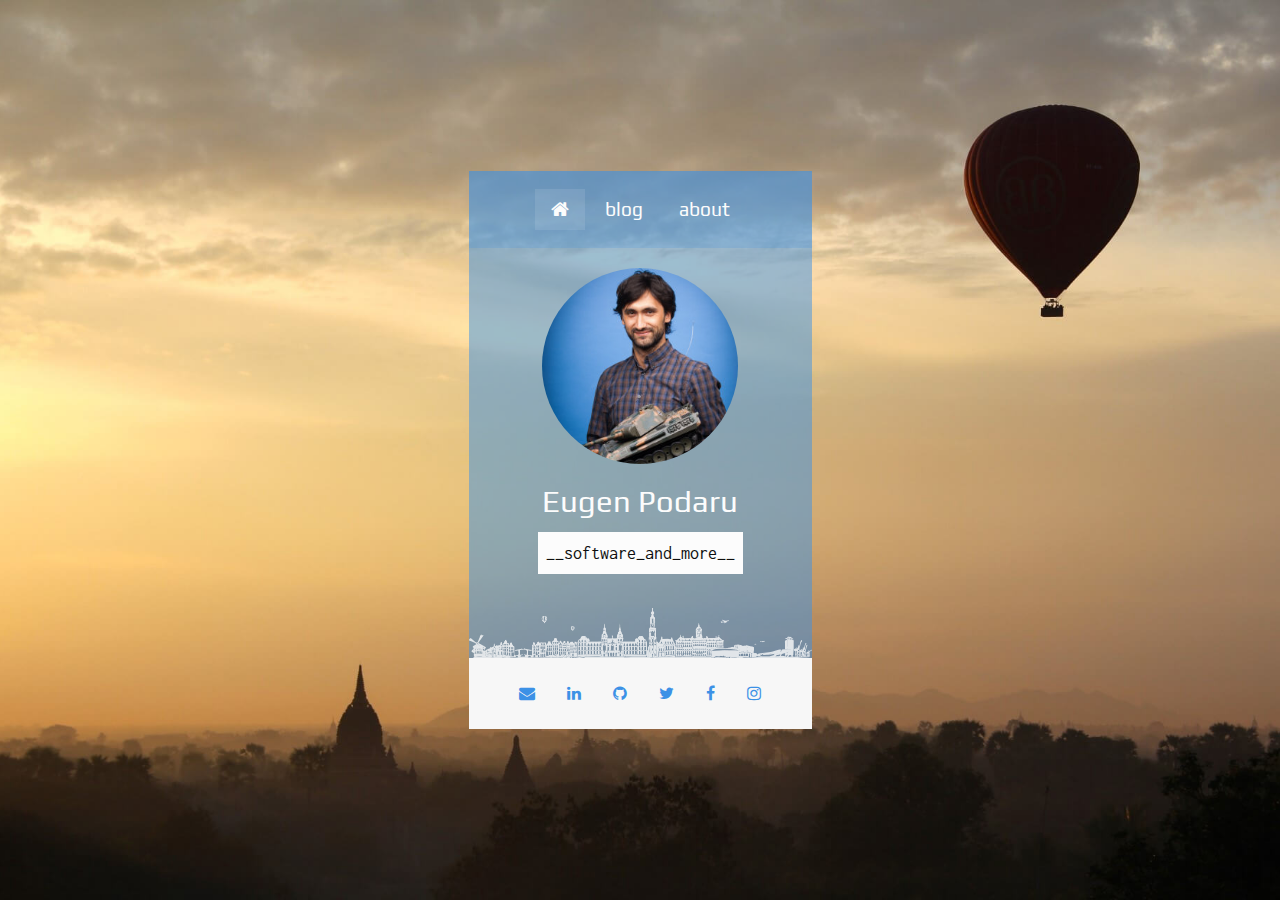
<file: index.html>
<!DOCTYPE html>
<html lang="en">
  <head>
    <meta http-equiv="Content-Type" content="text/html; charset=utf-8" />
    <meta http-equiv="X-UA-Compatible" content="IE=edge" />
    <meta name="viewport" content="width=device-width, initial-scale=1" />
    <meta name="description" content="Eugen Podaru is a software architect and full-stack developer based in Amsterdam, The Netherlands" />
    <meta name="author" content="Eugen Podaru" />

    <title>Eugen's website and blog | Software and more</title>

    <base href="/" />

    <link rel="me" type="text/html" href="https://www.linkedin.com/in/eugen-podaru" />
    <link rel="me" type="text/html" href="https://twitter.com/EugenPodaru" />
    <link rel="me" type="text/html" href="https://www.facebook.com/eugen.podaru" />
    <link rel="me" type="text/html" href="https://instagram.com/eugen.podaru" />

    <link rel="icon" type="image/x-icon" href="favicon.ico" />
  <link rel="stylesheet" href="styles.eae8e005794ab8d9d0a0.css"></head>

  <body>
    <ep-root></ep-root>
  <script src="runtime-es2015.66c79b9d36e7169e27b0.js" type="module"></script><script src="runtime-es5.66c79b9d36e7169e27b0.js" nomodule defer></script><script src="polyfills-es5.ee2f126700ec2519622a.js" nomodule defer></script><script src="polyfills-es2015.7fba79e7c510bffe0a92.js" type="module"></script><script src="main-es2015.5d7a1c7132c8ffd2f50f.js" type="module"></script><script src="main-es5.5d7a1c7132c8ffd2f50f.js" nomodule defer></script></body>
</html>
</file>
<file: styles.eae8e005794ab8d9d0a0.css>
@charset "UTF-8";@import url(https://fonts.googleapis.com/css?family=Play:400,700);@import url(https://fonts.googleapis.com/css?family=Inconsolata);
/*!
 *  Font Awesome 4.7.0 by @davegandy - http://fontawesome.io - @fontawesome
 *  License - http://fontawesome.io/license (Font: SIL OFL 1.1, CSS: MIT License)
 */@font-face{font-family:FontAwesome;src:url(fontawesome-webfont.8b43027f47b20503057d.eot?v=4.7.0);src:url(fontawesome-webfont.8b43027f47b20503057d.eot?#iefix&v=4.7.0) format("embedded-opentype"),url(fontawesome-webfont.20fd1704ea223900efa9.woff2?v=4.7.0) format("woff2"),url(fontawesome-webfont.f691f37e57f04c152e23.woff?v=4.7.0) format("woff"),url(fontawesome-webfont.1e59d2330b4c6deb84b3.ttf?v=4.7.0) format("truetype"),url(fontawesome-webfont.c1e38fd9e0e74ba58f7a.svg?v=4.7.0#fontawesomeregular) format("svg");font-weight:400;font-style:normal}.fa{display:inline-block;font:normal normal normal 14px/1 FontAwesome;font-size:inherit;text-rendering:auto;-webkit-font-smoothing:antialiased;-moz-osx-font-smoothing:grayscale}.fa-lg{font-size:1.3333333333em;line-height:.75em;vertical-align:-15%}.fa-2x{font-size:2em}.fa-3x{font-size:3em}.fa-4x{font-size:4em}.fa-5x{font-size:5em}.fa-fw{width:1.2857142857em;text-align:center}.fa-ul{padding-left:0;margin-left:2.1428571429em;list-style-type:none}.fa-ul>li{position:relative}.fa-li{position:absolute;left:-2.1428571429em;width:2.1428571429em;top:.1428571429em;text-align:center}.fa-li.fa-lg{left:-1.8571428571em}.fa-border{padding:.2em .25em .15em;border:.08em solid #eee;border-radius:.1em}.fa-pull-left{float:left}.fa-pull-right{float:right}.fa.fa-pull-left{margin-right:.3em}.fa.fa-pull-right{margin-left:.3em}.pull-right{float:right}.pull-left{float:left}.fa.pull-left{margin-right:.3em}.fa.pull-right{margin-left:.3em}.fa-spin{-webkit-animation:fa-spin 2s linear infinite;animation:fa-spin 2s linear infinite}.fa-pulse{-webkit-animation:fa-spin 1s steps(8) infinite;animation:fa-spin 1s steps(8) infinite}@-webkit-keyframes fa-spin{0%{transform:rotate(0deg)}to{transform:rotate(359deg)}}@keyframes fa-spin{0%{transform:rotate(0deg)}to{transform:rotate(359deg)}}.fa-rotate-90{-ms-filter:"progid:DXImageTransform.Microsoft.BasicImage(rotation=1)";transform:rotate(90deg)}.fa-rotate-180{-ms-filter:"progid:DXImageTransform.Microsoft.BasicImage(rotation=2)";transform:rotate(180deg)}.fa-rotate-270{-ms-filter:"progid:DXImageTransform.Microsoft.BasicImage(rotation=3)";transform:rotate(270deg)}.fa-flip-horizontal{-ms-filter:"progid:DXImageTransform.Microsoft.BasicImage(rotation=0, mirror=1)";transform:scaleX(-1)}.fa-flip-vertical{-ms-filter:"progid:DXImageTransform.Microsoft.BasicImage(rotation=2, mirror=1)";transform:scaleY(-1)}:root .fa-flip-horizontal,:root .fa-flip-vertical,:root .fa-rotate-90,:root .fa-rotate-180,:root .fa-rotate-270{filter:none}.fa-stack{position:relative;display:inline-block;width:2em;height:2em;line-height:2em;vertical-align:middle}.fa-stack-1x,.fa-stack-2x{position:absolute;left:0;width:100%;text-align:center}.fa-stack-1x{line-height:inherit}.fa-stack-2x{font-size:2em}.fa-inverse{color:#fff}.fa-glass:before{content:""}.fa-music:before{content:""}.fa-search:before{content:""}.fa-envelope-o:before{content:""}.fa-heart:before{content:""}.fa-star:before{content:""}.fa-star-o:before{content:""}.fa-user:before{content:""}.fa-film:before{content:""}.fa-th-large:before{content:""}.fa-th:before{content:""}.fa-th-list:before{content:""}.fa-check:before{content:""}.fa-close:before,.fa-remove:before,.fa-times:before{content:""}.fa-search-plus:before{content:""}.fa-search-minus:before{content:""}.fa-power-off:before{content:""}.fa-signal:before{content:""}.fa-cog:before,.fa-gear:before{content:""}.fa-trash-o:before{content:""}.fa-home:before{content:""}.fa-file-o:before{content:""}.fa-clock-o:before{content:""}.fa-road:before{content:""}.fa-download:before{content:""}.fa-arrow-circle-o-down:before{content:""}.fa-arrow-circle-o-up:before{content:""}.fa-inbox:before{content:""}.fa-play-circle-o:before{content:""}.fa-repeat:before,.fa-rotate-right:before{content:""}.fa-refresh:before{content:""}.fa-list-alt:before{content:""}.fa-lock:before{content:""}.fa-flag:before{content:""}.fa-headphones:before{content:""}.fa-volume-off:before{content:""}.fa-volume-down:before{content:""}.fa-volume-up:before{content:""}.fa-qrcode:before{content:""}.fa-barcode:before{content:""}.fa-tag:before{content:""}.fa-tags:before{content:""}.fa-book:before{content:""}.fa-bookmark:before{content:""}.fa-print:before{content:""}.fa-camera:before{content:""}.fa-font:before{content:""}.fa-bold:before{content:""}.fa-italic:before{content:""}.fa-text-height:before{content:""}.fa-text-width:before{content:""}.fa-align-left:before{content:""}.fa-align-center:before{content:""}.fa-align-right:before{content:""}.fa-align-justify:before{content:""}.fa-list:before{content:""}.fa-dedent:before,.fa-outdent:before{content:""}.fa-indent:before{content:""}.fa-video-camera:before{content:""}.fa-image:before,.fa-photo:before,.fa-picture-o:before{content:""}.fa-pencil:before{content:""}.fa-map-marker:before{content:""}.fa-adjust:before{content:""}.fa-tint:before{content:""}.fa-edit:before,.fa-pencil-square-o:before{content:""}.fa-share-square-o:before{content:""}.fa-check-square-o:before{content:""}.fa-arrows:before{content:""}.fa-step-backward:before{content:""}.fa-fast-backward:before{content:""}.fa-backward:before{content:""}.fa-play:before{content:""}.fa-pause:before{content:""}.fa-stop:before{content:""}.fa-forward:before{content:""}.fa-fast-forward:before{content:""}.fa-step-forward:before{content:""}.fa-eject:before{content:""}.fa-chevron-left:before{content:""}.fa-chevron-right:before{content:""}.fa-plus-circle:before{content:""}.fa-minus-circle:before{content:""}.fa-times-circle:before{content:""}.fa-check-circle:before{content:""}.fa-question-circle:before{content:""}.fa-info-circle:before{content:""}.fa-crosshairs:before{content:""}.fa-times-circle-o:before{content:""}.fa-check-circle-o:before{content:""}.fa-ban:before{content:""}.fa-arrow-left:before{content:""}.fa-arrow-right:before{content:""}.fa-arrow-up:before{content:""}.fa-arrow-down:before{content:""}.fa-mail-forward:before,.fa-share:before{content:""}.fa-expand:before{content:""}.fa-compress:before{content:""}.fa-plus:before{content:""}.fa-minus:before{content:""}.fa-asterisk:before{content:""}.fa-exclamation-circle:before{content:""}.fa-gift:before{content:""}.fa-leaf:before{content:""}.fa-fire:before{content:""}.fa-eye:before{content:""}.fa-eye-slash:before{content:""}.fa-exclamation-triangle:before,.fa-warning:before{content:""}.fa-plane:before{content:""}.fa-calendar:before{content:""}.fa-random:before{content:""}.fa-comment:before{content:""}.fa-magnet:before{content:""}.fa-chevron-up:before{content:""}.fa-chevron-down:before{content:""}.fa-retweet:before{content:""}.fa-shopping-cart:before{content:""}.fa-folder:before{content:""}.fa-folder-open:before{content:""}.fa-arrows-v:before{content:""}.fa-arrows-h:before{content:""}.fa-bar-chart-o:before,.fa-bar-chart:before{content:""}.fa-twitter-square:before{content:""}.fa-facebook-square:before{content:""}.fa-camera-retro:before{content:""}.fa-key:before{content:""}.fa-cogs:before,.fa-gears:before{content:""}.fa-comments:before{content:""}.fa-thumbs-o-up:before{content:""}.fa-thumbs-o-down:before{content:""}.fa-star-half:before{content:""}.fa-heart-o:before{content:""}.fa-sign-out:before{content:""}.fa-linkedin-square:before{content:""}.fa-thumb-tack:before{content:""}.fa-external-link:before{content:""}.fa-sign-in:before{content:""}.fa-trophy:before{content:""}.fa-github-square:before{content:""}.fa-upload:before{content:""}.fa-lemon-o:before{content:""}.fa-phone:before{content:""}.fa-square-o:before{content:""}.fa-bookmark-o:before{content:""}.fa-phone-square:before{content:""}.fa-twitter:before{content:""}.fa-facebook-f:before,.fa-facebook:before{content:""}.fa-github:before{content:""}.fa-unlock:before{content:""}.fa-credit-card:before{content:""}.fa-feed:before,.fa-rss:before{content:""}.fa-hdd-o:before{content:""}.fa-bullhorn:before{content:""}.fa-bell:before{content:""}.fa-certificate:before{content:""}.fa-hand-o-right:before{content:""}.fa-hand-o-left:before{content:""}.fa-hand-o-up:before{content:""}.fa-hand-o-down:before{content:""}.fa-arrow-circle-left:before{content:""}.fa-arrow-circle-right:before{content:""}.fa-arrow-circle-up:before{content:""}.fa-arrow-circle-down:before{content:""}.fa-globe:before{content:""}.fa-wrench:before{content:""}.fa-tasks:before{content:""}.fa-filter:before{content:""}.fa-briefcase:before{content:""}.fa-arrows-alt:before{content:""}.fa-group:before,.fa-users:before{content:""}.fa-chain:before,.fa-link:before{content:""}.fa-cloud:before{content:""}.fa-flask:before{content:""}.fa-cut:before,.fa-scissors:before{content:""}.fa-copy:before,.fa-files-o:before{content:""}.fa-paperclip:before{content:""}.fa-floppy-o:before,.fa-save:before{content:""}.fa-square:before{content:""}.fa-bars:before,.fa-navicon:before,.fa-reorder:before{content:""}.fa-list-ul:before{content:""}.fa-list-ol:before{content:""}.fa-strikethrough:before{content:""}.fa-underline:before{content:""}.fa-table:before{content:""}.fa-magic:before{content:""}.fa-truck:before{content:""}.fa-pinterest:before{content:""}.fa-pinterest-square:before{content:""}.fa-google-plus-square:before{content:""}.fa-google-plus:before{content:""}.fa-money:before{content:""}.fa-caret-down:before{content:""}.fa-caret-up:before{content:""}.fa-caret-left:before{content:""}.fa-caret-right:before{content:""}.fa-columns:before{content:""}.fa-sort:before,.fa-unsorted:before{content:""}.fa-sort-desc:before,.fa-sort-down:before{content:""}.fa-sort-asc:before,.fa-sort-up:before{content:""}.fa-envelope:before{content:""}.fa-linkedin:before{content:""}.fa-rotate-left:before,.fa-undo:before{content:""}.fa-gavel:before,.fa-legal:before{content:""}.fa-dashboard:before,.fa-tachometer:before{content:""}.fa-comment-o:before{content:""}.fa-comments-o:before{content:""}.fa-bolt:before,.fa-flash:before{content:""}.fa-sitemap:before{content:""}.fa-umbrella:before{content:""}.fa-clipboard:before,.fa-paste:before{content:""}.fa-lightbulb-o:before{content:""}.fa-exchange:before{content:""}.fa-cloud-download:before{content:""}.fa-cloud-upload:before{content:""}.fa-user-md:before{content:""}.fa-stethoscope:before{content:""}.fa-suitcase:before{content:""}.fa-bell-o:before{content:""}.fa-coffee:before{content:""}.fa-cutlery:before{content:""}.fa-file-text-o:before{content:""}.fa-building-o:before{content:""}.fa-hospital-o:before{content:""}.fa-ambulance:before{content:""}.fa-medkit:before{content:""}.fa-fighter-jet:before{content:""}.fa-beer:before{content:""}.fa-h-square:before{content:""}.fa-plus-square:before{content:""}.fa-angle-double-left:before{content:""}.fa-angle-double-right:before{content:""}.fa-angle-double-up:before{content:""}.fa-angle-double-down:before{content:""}.fa-angle-left:before{content:""}.fa-angle-right:before{content:""}.fa-angle-up:before{content:""}.fa-angle-down:before{content:""}.fa-desktop:before{content:""}.fa-laptop:before{content:""}.fa-tablet:before{content:""}.fa-mobile-phone:before,.fa-mobile:before{content:""}.fa-circle-o:before{content:""}.fa-quote-left:before{content:""}.fa-quote-right:before{content:""}.fa-spinner:before{content:""}.fa-circle:before{content:""}.fa-mail-reply:before,.fa-reply:before{content:""}.fa-github-alt:before{content:""}.fa-folder-o:before{content:""}.fa-folder-open-o:before{content:""}.fa-smile-o:before{content:""}.fa-frown-o:before{content:""}.fa-meh-o:before{content:""}.fa-gamepad:before{content:""}.fa-keyboard-o:before{content:""}.fa-flag-o:before{content:""}.fa-flag-checkered:before{content:""}.fa-terminal:before{content:""}.fa-code:before{content:""}.fa-mail-reply-all:before,.fa-reply-all:before{content:""}.fa-star-half-empty:before,.fa-star-half-full:before,.fa-star-half-o:before{content:""}.fa-location-arrow:before{content:""}.fa-crop:before{content:""}.fa-code-fork:before{content:""}.fa-chain-broken:before,.fa-unlink:before{content:""}.fa-question:before{content:""}.fa-info:before{content:""}.fa-exclamation:before{content:""}.fa-superscript:before{content:""}.fa-subscript:before{content:""}.fa-eraser:before{content:""}.fa-puzzle-piece:before{content:""}.fa-microphone:before{content:""}.fa-microphone-slash:before{content:""}.fa-shield:before{content:""}.fa-calendar-o:before{content:""}.fa-fire-extinguisher:before{content:""}.fa-rocket:before{content:""}.fa-maxcdn:before{content:""}.fa-chevron-circle-left:before{content:""}.fa-chevron-circle-right:before{content:""}.fa-chevron-circle-up:before{content:""}.fa-chevron-circle-down:before{content:""}.fa-html5:before{content:""}.fa-css3:before{content:""}.fa-anchor:before{content:""}.fa-unlock-alt:before{content:""}.fa-bullseye:before{content:""}.fa-ellipsis-h:before{content:""}.fa-ellipsis-v:before{content:""}.fa-rss-square:before{content:""}.fa-play-circle:before{content:""}.fa-ticket:before{content:""}.fa-minus-square:before{content:""}.fa-minus-square-o:before{content:""}.fa-level-up:before{content:""}.fa-level-down:before{content:""}.fa-check-square:before{content:""}.fa-pencil-square:before{content:""}.fa-external-link-square:before{content:""}.fa-share-square:before{content:""}.fa-compass:before{content:""}.fa-caret-square-o-down:before,.fa-toggle-down:before{content:""}.fa-caret-square-o-up:before,.fa-toggle-up:before{content:""}.fa-caret-square-o-right:before,.fa-toggle-right:before{content:""}.fa-eur:before,.fa-euro:before{content:""}.fa-gbp:before{content:""}.fa-dollar:before,.fa-usd:before{content:""}.fa-inr:before,.fa-rupee:before{content:""}.fa-cny:before,.fa-jpy:before,.fa-rmb:before,.fa-yen:before{content:""}.fa-rouble:before,.fa-rub:before,.fa-ruble:before{content:""}.fa-krw:before,.fa-won:before{content:""}.fa-bitcoin:before,.fa-btc:before{content:""}.fa-file:before{content:""}.fa-file-text:before{content:""}.fa-sort-alpha-asc:before{content:""}.fa-sort-alpha-desc:before{content:""}.fa-sort-amount-asc:before{content:""}.fa-sort-amount-desc:before{content:""}.fa-sort-numeric-asc:before{content:""}.fa-sort-numeric-desc:before{content:""}.fa-thumbs-up:before{content:""}.fa-thumbs-down:before{content:""}.fa-youtube-square:before{content:""}.fa-youtube:before{content:""}.fa-xing:before{content:""}.fa-xing-square:before{content:""}.fa-youtube-play:before{content:""}.fa-dropbox:before{content:""}.fa-stack-overflow:before{content:""}.fa-instagram:before{content:""}.fa-flickr:before{content:""}.fa-adn:before{content:""}.fa-bitbucket:before{content:""}.fa-bitbucket-square:before{content:""}.fa-tumblr:before{content:""}.fa-tumblr-square:before{content:""}.fa-long-arrow-down:before{content:""}.fa-long-arrow-up:before{content:""}.fa-long-arrow-left:before{content:""}.fa-long-arrow-right:before{content:""}.fa-apple:before{content:""}.fa-windows:before{content:""}.fa-android:before{content:""}.fa-linux:before{content:""}.fa-dribbble:before{content:""}.fa-skype:before{content:""}.fa-foursquare:before{content:""}.fa-trello:before{content:""}.fa-female:before{content:""}.fa-male:before{content:""}.fa-gittip:before,.fa-gratipay:before{content:""}.fa-sun-o:before{content:""}.fa-moon-o:before{content:""}.fa-archive:before{content:""}.fa-bug:before{content:""}.fa-vk:before{content:""}.fa-weibo:before{content:""}.fa-renren:before{content:""}.fa-pagelines:before{content:""}.fa-stack-exchange:before{content:""}.fa-arrow-circle-o-right:before{content:""}.fa-arrow-circle-o-left:before{content:""}.fa-caret-square-o-left:before,.fa-toggle-left:before{content:""}.fa-dot-circle-o:before{content:""}.fa-wheelchair:before{content:""}.fa-vimeo-square:before{content:""}.fa-try:before,.fa-turkish-lira:before{content:""}.fa-plus-square-o:before{content:""}.fa-space-shuttle:before{content:""}.fa-slack:before{content:""}.fa-envelope-square:before{content:""}.fa-wordpress:before{content:""}.fa-openid:before{content:""}.fa-bank:before,.fa-institution:before,.fa-university:before{content:""}.fa-graduation-cap:before,.fa-mortar-board:before{content:""}.fa-yahoo:before{content:""}.fa-google:before{content:""}.fa-reddit:before{content:""}.fa-reddit-square:before{content:""}.fa-stumbleupon-circle:before{content:""}.fa-stumbleupon:before{content:""}.fa-delicious:before{content:""}.fa-digg:before{content:""}.fa-pied-piper-pp:before{content:""}.fa-pied-piper-alt:before{content:""}.fa-drupal:before{content:""}.fa-joomla:before{content:""}.fa-language:before{content:""}.fa-fax:before{content:""}.fa-building:before{content:""}.fa-child:before{content:""}.fa-paw:before{content:""}.fa-spoon:before{content:""}.fa-cube:before{content:""}.fa-cubes:before{content:""}.fa-behance:before{content:""}.fa-behance-square:before{content:""}.fa-steam:before{content:""}.fa-steam-square:before{content:""}.fa-recycle:before{content:""}.fa-automobile:before,.fa-car:before{content:""}.fa-cab:before,.fa-taxi:before{content:""}.fa-tree:before{content:""}.fa-spotify:before{content:""}.fa-deviantart:before{content:""}.fa-soundcloud:before{content:""}.fa-database:before{content:""}.fa-file-pdf-o:before{content:""}.fa-file-word-o:before{content:""}.fa-file-excel-o:before{content:""}.fa-file-powerpoint-o:before{content:""}.fa-file-image-o:before,.fa-file-photo-o:before,.fa-file-picture-o:before{content:""}.fa-file-archive-o:before,.fa-file-zip-o:before{content:""}.fa-file-audio-o:before,.fa-file-sound-o:before{content:""}.fa-file-movie-o:before,.fa-file-video-o:before{content:""}.fa-file-code-o:before{content:""}.fa-vine:before{content:""}.fa-codepen:before{content:""}.fa-jsfiddle:before{content:""}.fa-life-bouy:before,.fa-life-buoy:before,.fa-life-ring:before,.fa-life-saver:before,.fa-support:before{content:""}.fa-circle-o-notch:before{content:""}.fa-ra:before,.fa-rebel:before,.fa-resistance:before{content:""}.fa-empire:before,.fa-ge:before{content:""}.fa-git-square:before{content:""}.fa-git:before{content:""}.fa-hacker-news:before,.fa-y-combinator-square:before,.fa-yc-square:before{content:""}.fa-tencent-weibo:before{content:""}.fa-qq:before{content:""}.fa-wechat:before,.fa-weixin:before{content:""}.fa-paper-plane:before,.fa-send:before{content:""}.fa-paper-plane-o:before,.fa-send-o:before{content:""}.fa-history:before{content:""}.fa-circle-thin:before{content:""}.fa-header:before{content:""}.fa-paragraph:before{content:""}.fa-sliders:before{content:""}.fa-share-alt:before{content:""}.fa-share-alt-square:before{content:""}.fa-bomb:before{content:""}.fa-futbol-o:before,.fa-soccer-ball-o:before{content:""}.fa-tty:before{content:""}.fa-binoculars:before{content:""}.fa-plug:before{content:""}.fa-slideshare:before{content:""}.fa-twitch:before{content:""}.fa-yelp:before{content:""}.fa-newspaper-o:before{content:""}.fa-wifi:before{content:""}.fa-calculator:before{content:""}.fa-paypal:before{content:""}.fa-google-wallet:before{content:""}.fa-cc-visa:before{content:""}.fa-cc-mastercard:before{content:""}.fa-cc-discover:before{content:""}.fa-cc-amex:before{content:""}.fa-cc-paypal:before{content:""}.fa-cc-stripe:before{content:""}.fa-bell-slash:before{content:""}.fa-bell-slash-o:before{content:""}.fa-trash:before{content:""}.fa-copyright:before{content:""}.fa-at:before{content:""}.fa-eyedropper:before{content:""}.fa-paint-brush:before{content:""}.fa-birthday-cake:before{content:""}.fa-area-chart:before{content:""}.fa-pie-chart:before{content:""}.fa-line-chart:before{content:""}.fa-lastfm:before{content:""}.fa-lastfm-square:before{content:""}.fa-toggle-off:before{content:""}.fa-toggle-on:before{content:""}.fa-bicycle:before{content:""}.fa-bus:before{content:""}.fa-ioxhost:before{content:""}.fa-angellist:before{content:""}.fa-cc:before{content:""}.fa-ils:before,.fa-shekel:before,.fa-sheqel:before{content:""}.fa-meanpath:before{content:""}.fa-buysellads:before{content:""}.fa-connectdevelop:before{content:""}.fa-dashcube:before{content:""}.fa-forumbee:before{content:""}.fa-leanpub:before{content:""}.fa-sellsy:before{content:""}.fa-shirtsinbulk:before{content:""}.fa-simplybuilt:before{content:""}.fa-skyatlas:before{content:""}.fa-cart-plus:before{content:""}.fa-cart-arrow-down:before{content:""}.fa-diamond:before{content:""}.fa-ship:before{content:""}.fa-user-secret:before{content:""}.fa-motorcycle:before{content:""}.fa-street-view:before{content:""}.fa-heartbeat:before{content:""}.fa-venus:before{content:""}.fa-mars:before{content:""}.fa-mercury:before{content:""}.fa-intersex:before,.fa-transgender:before{content:""}.fa-transgender-alt:before{content:""}.fa-venus-double:before{content:""}.fa-mars-double:before{content:""}.fa-venus-mars:before{content:""}.fa-mars-stroke:before{content:""}.fa-mars-stroke-v:before{content:""}.fa-mars-stroke-h:before{content:""}.fa-neuter:before{content:""}.fa-genderless:before{content:""}.fa-facebook-official:before{content:""}.fa-pinterest-p:before{content:""}.fa-whatsapp:before{content:""}.fa-server:before{content:""}.fa-user-plus:before{content:""}.fa-user-times:before{content:""}.fa-bed:before,.fa-hotel:before{content:""}.fa-viacoin:before{content:""}.fa-train:before{content:""}.fa-subway:before{content:""}.fa-medium:before{content:""}.fa-y-combinator:before,.fa-yc:before{content:""}.fa-optin-monster:before{content:""}.fa-opencart:before{content:""}.fa-expeditedssl:before{content:""}.fa-battery-4:before,.fa-battery-full:before,.fa-battery:before{content:""}.fa-battery-3:before,.fa-battery-three-quarters:before{content:""}.fa-battery-2:before,.fa-battery-half:before{content:""}.fa-battery-1:before,.fa-battery-quarter:before{content:""}.fa-battery-0:before,.fa-battery-empty:before{content:""}.fa-mouse-pointer:before{content:""}.fa-i-cursor:before{content:""}.fa-object-group:before{content:""}.fa-object-ungroup:before{content:""}.fa-sticky-note:before{content:""}.fa-sticky-note-o:before{content:""}.fa-cc-jcb:before{content:""}.fa-cc-diners-club:before{content:""}.fa-clone:before{content:""}.fa-balance-scale:before{content:""}.fa-hourglass-o:before{content:""}.fa-hourglass-1:before,.fa-hourglass-start:before{content:""}.fa-hourglass-2:before,.fa-hourglass-half:before{content:""}.fa-hourglass-3:before,.fa-hourglass-end:before{content:""}.fa-hourglass:before{content:""}.fa-hand-grab-o:before,.fa-hand-rock-o:before{content:""}.fa-hand-paper-o:before,.fa-hand-stop-o:before{content:""}.fa-hand-scissors-o:before{content:""}.fa-hand-lizard-o:before{content:""}.fa-hand-spock-o:before{content:""}.fa-hand-pointer-o:before{content:""}.fa-hand-peace-o:before{content:""}.fa-trademark:before{content:""}.fa-registered:before{content:""}.fa-creative-commons:before{content:""}.fa-gg:before{content:""}.fa-gg-circle:before{content:""}.fa-tripadvisor:before{content:""}.fa-odnoklassniki:before{content:""}.fa-odnoklassniki-square:before{content:""}.fa-get-pocket:before{content:""}.fa-wikipedia-w:before{content:""}.fa-safari:before{content:""}.fa-chrome:before{content:""}.fa-firefox:before{content:""}.fa-opera:before{content:""}.fa-internet-explorer:before{content:""}.fa-television:before,.fa-tv:before{content:""}.fa-contao:before{content:""}.fa-500px:before{content:""}.fa-amazon:before{content:""}.fa-calendar-plus-o:before{content:""}.fa-calendar-minus-o:before{content:""}.fa-calendar-times-o:before{content:""}.fa-calendar-check-o:before{content:""}.fa-industry:before{content:""}.fa-map-pin:before{content:""}.fa-map-signs:before{content:""}.fa-map-o:before{content:""}.fa-map:before{content:""}.fa-commenting:before{content:""}.fa-commenting-o:before{content:""}.fa-houzz:before{content:""}.fa-vimeo:before{content:""}.fa-black-tie:before{content:""}.fa-fonticons:before{content:""}.fa-reddit-alien:before{content:""}.fa-edge:before{content:""}.fa-credit-card-alt:before{content:""}.fa-codiepie:before{content:""}.fa-modx:before{content:""}.fa-fort-awesome:before{content:""}.fa-usb:before{content:""}.fa-product-hunt:before{content:""}.fa-mixcloud:before{content:""}.fa-scribd:before{content:""}.fa-pause-circle:before{content:""}.fa-pause-circle-o:before{content:""}.fa-stop-circle:before{content:""}.fa-stop-circle-o:before{content:""}.fa-shopping-bag:before{content:""}.fa-shopping-basket:before{content:""}.fa-hashtag:before{content:""}.fa-bluetooth:before{content:""}.fa-bluetooth-b:before{content:""}.fa-percent:before{content:""}.fa-gitlab:before{content:""}.fa-wpbeginner:before{content:""}.fa-wpforms:before{content:""}.fa-envira:before{content:""}.fa-universal-access:before{content:""}.fa-wheelchair-alt:before{content:""}.fa-question-circle-o:before{content:""}.fa-blind:before{content:""}.fa-audio-description:before{content:""}.fa-volume-control-phone:before{content:""}.fa-braille:before{content:""}.fa-assistive-listening-systems:before{content:""}.fa-american-sign-language-interpreting:before,.fa-asl-interpreting:before{content:""}.fa-deaf:before,.fa-deafness:before,.fa-hard-of-hearing:before{content:""}.fa-glide:before{content:""}.fa-glide-g:before{content:""}.fa-sign-language:before,.fa-signing:before{content:""}.fa-low-vision:before{content:""}.fa-viadeo:before{content:""}.fa-viadeo-square:before{content:""}.fa-snapchat:before{content:""}.fa-snapchat-ghost:before{content:""}.fa-snapchat-square:before{content:""}.fa-pied-piper:before{content:""}.fa-first-order:before{content:""}.fa-yoast:before{content:""}.fa-themeisle:before{content:""}.fa-google-plus-circle:before,.fa-google-plus-official:before{content:""}.fa-fa:before,.fa-font-awesome:before{content:""}.fa-handshake-o:before{content:""}.fa-envelope-open:before{content:""}.fa-envelope-open-o:before{content:""}.fa-linode:before{content:""}.fa-address-book:before{content:""}.fa-address-book-o:before{content:""}.fa-address-card:before,.fa-vcard:before{content:""}.fa-address-card-o:before,.fa-vcard-o:before{content:""}.fa-user-circle:before{content:""}.fa-user-circle-o:before{content:""}.fa-user-o:before{content:""}.fa-id-badge:before{content:""}.fa-drivers-license:before,.fa-id-card:before{content:""}.fa-drivers-license-o:before,.fa-id-card-o:before{content:""}.fa-quora:before{content:""}.fa-free-code-camp:before{content:""}.fa-telegram:before{content:""}.fa-thermometer-4:before,.fa-thermometer-full:before,.fa-thermometer:before{content:""}.fa-thermometer-3:before,.fa-thermometer-three-quarters:before{content:""}.fa-thermometer-2:before,.fa-thermometer-half:before{content:""}.fa-thermometer-1:before,.fa-thermometer-quarter:before{content:""}.fa-thermometer-0:before,.fa-thermometer-empty:before{content:""}.fa-shower:before{content:""}.fa-bath:before,.fa-bathtub:before,.fa-s15:before{content:""}.fa-podcast:before{content:""}.fa-window-maximize:before{content:""}.fa-window-minimize:before{content:""}.fa-window-restore:before{content:""}.fa-times-rectangle:before,.fa-window-close:before{content:""}.fa-times-rectangle-o:before,.fa-window-close-o:before{content:""}.fa-bandcamp:before{content:""}.fa-grav:before{content:""}.fa-etsy:before{content:""}.fa-imdb:before{content:""}.fa-ravelry:before{content:""}.fa-eercast:before{content:""}.fa-microchip:before{content:""}.fa-snowflake-o:before{content:""}.fa-superpowers:before{content:""}.fa-wpexplorer:before{content:""}.fa-meetup:before{content:""}.sr-only{position:absolute;width:1px;height:1px;padding:0;margin:-1px;overflow:hidden;clip:rect(0,0,0,0);border:0}.sr-only-focusable:active,.sr-only-focusable:focus{position:static;width:auto;height:auto;margin:0;overflow:visible;clip:auto}
/*! normalize.css v8.0.0 | MIT License | github.com/necolas/normalize.css */html{line-height:1.15;-webkit-text-size-adjust:100%}h1{font-size:2em;margin:.67em 0}hr{box-sizing:content-box;overflow:visible}pre{font-family:monospace,monospace;font-size:1em}a{background-color:transparent}abbr[title]{border-bottom:none;text-decoration:underline;-webkit-text-decoration:underline dotted;text-decoration:underline dotted}b,strong{font-weight:bolder}code,kbd,samp{font-family:monospace,monospace;font-size:1em}sub,sup{font-size:75%;line-height:0;position:relative;vertical-align:baseline}sub{bottom:-.25em}sup{top:-.5em}img{border-style:none}button,input,optgroup,select,textarea{font-size:100%;line-height:1.15;margin:0}button,input{overflow:visible}button,select{text-transform:none}[type=button],[type=reset],[type=submit],button{-webkit-appearance:button}[type=button]::-moz-focus-inner,[type=reset]::-moz-focus-inner,[type=submit]::-moz-focus-inner,button::-moz-focus-inner{border-style:none;padding:0}[type=button]:-moz-focusring,[type=reset]:-moz-focusring,[type=submit]:-moz-focusring,button:-moz-focusring{outline:1px dotted ButtonText}fieldset{padding:.35em .75em .625em}legend{box-sizing:border-box;color:inherit;display:table;padding:0;white-space:normal}progress{vertical-align:baseline}textarea{overflow:auto}[type=checkbox],[type=radio]{box-sizing:border-box;padding:0}[type=number]::-webkit-inner-spin-button,[type=number]::-webkit-outer-spin-button{height:auto}[type=search]{-webkit-appearance:textfield;outline-offset:-2px}[type=search]::-webkit-search-decoration{-webkit-appearance:none}::-webkit-file-upload-button{-webkit-appearance:button;font:inherit}details{display:block}summary{display:list-item}[hidden],template{display:none}.foundation-mq{font-family:"small=0em&medium=40em&large=64em&xlarge=75em&xxlarge=90em"}html{box-sizing:border-box;font-size:1rem}*,:after,:before{box-sizing:inherit}body{margin:0;padding:0;background:#fcfcfc;font-family:Play,Helvetica Neue,Helvetica,Arial,sans-serif;font-weight:400;line-height:1.5;color:#0f0f0f;-webkit-font-smoothing:antialiased;-moz-osx-font-smoothing:grayscale}img{display:inline-block;vertical-align:middle;max-width:100%;height:auto;-ms-interpolation-mode:bicubic}textarea{height:auto;min-height:50px;border-radius:0}select{box-sizing:border-box;width:100%}.map_canvas embed,.map_canvas img,.map_canvas object,.mqa-display embed,.mqa-display img,.mqa-display object{max-width:none!important}button{padding:0;-webkit-appearance:none;-moz-appearance:none;appearance:none;border:0;border-radius:0;background:transparent;line-height:1;cursor:auto}[data-whatinput=mouse] button{outline:0}pre{overflow:auto}button,input,optgroup,select,textarea{font-family:inherit}.is-visible{display:block!important}.is-hidden{display:none!important}[type=color],[type=date],[type=datetime-local],[type=datetime],[type=email],[type=month],[type=number],[type=password],[type=search],[type=tel],[type=text],[type=time],[type=url],[type=week],textarea{display:block;box-sizing:border-box;width:100%;height:2.4375rem;margin:0 0 1rem;padding:.5rem;border:1px solid #cacaca;border-radius:0;background-color:#fefefe;box-shadow:inset 0 1px 2px rgba(10,10,10,.1);font-family:inherit;font-size:1rem;font-weight:400;line-height:1.5;color:#0a0a0a;transition:box-shadow .5s,border-color .25s ease-in-out;-webkit-appearance:none;-moz-appearance:none;appearance:none}[type=color]:focus,[type=date]:focus,[type=datetime-local]:focus,[type=datetime]:focus,[type=email]:focus,[type=month]:focus,[type=number]:focus,[type=password]:focus,[type=search]:focus,[type=tel]:focus,[type=text]:focus,[type=time]:focus,[type=url]:focus,[type=week]:focus,textarea:focus{outline:none;border:1px solid #8a8a8a;background-color:#fefefe;box-shadow:0 0 5px #cacaca;transition:box-shadow .5s,border-color .25s ease-in-out}textarea{max-width:100%}textarea[rows]{height:auto}input:disabled,input[readonly],textarea:disabled,textarea[readonly]{background-color:#e6e6e6;cursor:not-allowed}[type=button],[type=submit]{-webkit-appearance:none;-moz-appearance:none;appearance:none;border-radius:0}input[type=search]{box-sizing:border-box}::-moz-placeholder{color:#cacaca}::placeholder{color:#cacaca}[type=checkbox],[type=file],[type=radio]{margin:0 0 1rem}[type=checkbox]+label,[type=radio]+label{display:inline-block;vertical-align:baseline;margin-left:.5rem;margin-right:1rem;margin-bottom:0}[type=checkbox]+label[for],[type=radio]+label[for]{cursor:pointer}label>[type=checkbox],label>[type=radio]{margin-right:.5rem}[type=file]{width:100%}label{display:block;margin:0;font-size:.875rem;font-weight:400;line-height:1.8;color:#0a0a0a}label.middle{margin:0 0 1rem;padding:.5625rem 0}.help-text{margin-top:-.5rem;font-size:.8125rem;font-style:italic;color:#0a0a0a}.input-group{display:flex;width:100%;margin-bottom:1rem;align-items:stretch}.input-group>:first-child,.input-group>:first-child.input-group-button>*,.input-group>:last-child,.input-group>:last-child.input-group-button>*{border-radius:0 0 0 0}.input-group-button,.input-group-button a,.input-group-button button,.input-group-button input,.input-group-button label,.input-group-field,.input-group-label{margin:0;white-space:nowrap}.input-group-label{padding:0 1rem;border:1px solid #cacaca;background:#e6e6e6;color:#0a0a0a;text-align:center;white-space:nowrap;display:flex;flex:0 0 auto;align-items:center}.input-group-label:first-child{border-right:0}.input-group-label:last-child{border-left:0}.input-group-field{border-radius:0;flex:1 1 0px;min-width:0}.input-group-button{padding-top:0;padding-bottom:0;text-align:center;display:flex;flex:0 0 auto}.input-group-button a,.input-group-button button,.input-group-button input,.input-group-button label{align-self:stretch;height:auto;padding-top:0;padding-bottom:0;font-size:1rem}fieldset{margin:0;padding:0;border:0}legend{max-width:100%;margin-bottom:.5rem}.fieldset{margin:1.125rem 0;padding:1.25rem;border:1px solid #cacaca}.fieldset legend{margin:0 0 0 -.1875rem;padding:0 .1875rem}select{height:2.4375rem;margin:0 0 1rem;-webkit-appearance:none;-moz-appearance:none;appearance:none;border:1px solid #cacaca;border-radius:0;background-color:#fefefe;font-family:inherit;font-size:1rem;font-weight:400;line-height:1.5;color:#0a0a0a;background-image:url("data:image/svg+xml;utf8,<svg xmlns='http://www.w3.org/2000/svg' version='1.1' width='32' height='24' viewBox='0 0 32 24'><polygon points='0,0 32,0 16,24' style='fill: rgb%28138, 138, 138%29'></polygon></svg>");background-origin:content-box;background-position:right -1rem center;background-repeat:no-repeat;background-size:9px 6px;padding:.5rem 1.5rem .5rem .5rem;transition:box-shadow .5s,border-color .25s ease-in-out}@media screen and (min-width:0\0){select{background-image:url("[data-uri]")}}select:focus{outline:none;border:1px solid #8a8a8a;background-color:#fefefe;box-shadow:0 0 5px #cacaca;transition:box-shadow .5s,border-color .25s ease-in-out}select:disabled{background-color:#e6e6e6;cursor:not-allowed}select::-ms-expand{display:none}select[multiple]{height:auto;background-image:none}select:not([multiple]){padding-top:0;padding-bottom:0}.is-invalid-input:not(:focus){border-color:#d62839;background-color:#fae9ea}.is-invalid-input:not(:focus)::-moz-placeholder{color:#d62839}.is-invalid-input:not(:focus)::placeholder{color:#d62839}.form-error,.is-invalid-label{color:#d62839}.form-error{display:none;margin-top:-.5rem;margin-bottom:1rem;font-size:.75rem;font-weight:700}.form-error.is-visible{display:block}blockquote,dd,div,dl,dt,form,h1,h2,h3,h4,h5,h6,li,ol,p,pre,td,th,ul{margin:0;padding:0}p{margin-bottom:1rem;font-size:inherit;line-height:1.6;text-rendering:optimizeLegibility}em,i{font-style:italic}b,em,i,strong{line-height:inherit}b,strong{font-weight:700}small{font-size:80%;line-height:inherit}.h1,.h2,.h3,.h4,.h5,.h6,h1,h2,h3,h4,h5,h6{font-family:Play,Helvetica Neue,Helvetica,Arial,sans-serif;font-style:normal;font-weight:400;color:inherit;text-rendering:optimizeLegibility}.h1 small,.h2 small,.h3 small,.h4 small,.h5 small,.h6 small,h1 small,h2 small,h3 small,h4 small,h5 small,h6 small{line-height:0;color:#cacaca}.h1,h1{font-size:1.5rem}.h1,.h2,h1,h2{line-height:1.4;margin-top:0;margin-bottom:.5rem}.h2,h2{font-size:1.25rem}.h3,h3{font-size:1.1875rem}.h3,.h4,h3,h4{line-height:1.4;margin-top:0;margin-bottom:.5rem}.h4,h4{font-size:1.125rem}.h5,h5{font-size:1.0625rem}.h5,.h6,h5,h6{line-height:1.4;margin-top:0;margin-bottom:.5rem}.h6,h6{font-size:1rem}@media print,screen and (min-width:40em){.h1,h1{font-size:3rem}.h2,h2{font-size:2.5rem}.h3,h3{font-size:1.9375rem}.h4,h4{font-size:1.5625rem}.h5,h5{font-size:1.25rem}.h6,h6{font-size:1rem}}a{line-height:inherit;color:#3c91e6;text-decoration:none;cursor:pointer}a:focus,a:hover{color:#1c7ddd}a img,hr{border:0}hr{clear:both;max-width:75rem;height:0;margin:1.25rem auto;border-bottom:1px solid #cacaca}dl,ol,ul{margin-bottom:1rem;list-style-position:outside;line-height:1.6}li{font-size:inherit}ul{list-style-type:disc}ol,ul{margin-left:1.25rem}ol ol,ol ul,ul ol,ul ul{margin-left:1.25rem;margin-bottom:0}dl{margin-bottom:1rem}dl dt{margin-bottom:.3rem;font-weight:700}blockquote{margin:0 0 1rem;padding:.5625rem 1.25rem 0 1.1875rem;border-left:1px solid #cacaca}blockquote,blockquote p{line-height:1.6;color:#8a8a8a}abbr,abbr[title]{border-bottom:1px dotted #0a0a0a;cursor:help;text-decoration:none}figure,kbd{margin:0}kbd{padding:.125rem .25rem 0;background-color:#e6e6e6;font-family:Consolas,Liberation Mono,Courier,monospace;color:#0a0a0a}.subheader{margin-top:.2rem;margin-bottom:.5rem;font-weight:400;line-height:1.4;color:#8a8a8a}.lead{font-size:1.25rem;line-height:1.6}.stat{font-size:2.5rem;line-height:1}p+.stat{margin-top:-1rem}ol.no-bullet,ul.no-bullet{margin-left:0;list-style:none}.cite-block,cite{display:block;color:#8a8a8a;font-size:.8125rem}.cite-block:before,cite:before{content:"— "}.code-inline,code{display:inline;max-width:100%;word-wrap:break-word;padding:.125rem .3125rem .0625rem}.code-block,.code-inline,code{border:1px solid #cacaca;background-color:#e6e6e6;font-family:Consolas,Liberation Mono,Courier,monospace;font-weight:400;color:#0a0a0a}.code-block{display:block;overflow:auto;white-space:pre;padding:1rem;margin-bottom:1.5rem}.text-left{text-align:left}.text-right{text-align:right}.text-center{text-align:center}.text-justify{text-align:justify}@media print,screen and (min-width:40em){.medium-text-left{text-align:left}.medium-text-right{text-align:right}.medium-text-center{text-align:center}.medium-text-justify{text-align:justify}}@media print,screen and (min-width:64em){.large-text-left{text-align:left}.large-text-right{text-align:right}.large-text-center{text-align:center}.large-text-justify{text-align:justify}}.show-for-print{display:none!important}@media print{*{background:transparent!important;color:#000!important;-webkit-print-color-adjust:economy;color-adjust:economy;box-shadow:none!important;text-shadow:none!important}.show-for-print{display:block!important}.hide-for-print{display:none!important}table.show-for-print{display:table!important}thead.show-for-print{display:table-header-group!important}tbody.show-for-print{display:table-row-group!important}tr.show-for-print{display:table-row!important}td.show-for-print,th.show-for-print{display:table-cell!important}a,a:visited{text-decoration:underline}a[href]:after{content:" (" attr(href) ")"}.ir a:after,a[href^="#"]:after,a[href^="javascript:"]:after{content:""}abbr[title]:after{content:" (" attr(title) ")"}blockquote,pre{border:1px solid #8a8a8a;page-break-inside:avoid}thead{display:table-header-group}img,tr{page-break-inside:avoid}img{max-width:100%!important}@page{margin:.5cm}h2,h3,p{orphans:3;widows:3}h2,h3{page-break-after:avoid}.print-break-inside{page-break-inside:auto}}.grid-container{padding-right:.625rem;padding-left:.625rem;max-width:50em;margin-left:auto;margin-right:auto}@media print,screen and (min-width:40em){.grid-container{padding-right:.9375rem;padding-left:.9375rem}}.grid-container.fluid{padding-right:.625rem;padding-left:.625rem;max-width:100%;margin-left:auto;margin-right:auto}@media print,screen and (min-width:40em){.grid-container.fluid{padding-right:.9375rem;padding-left:.9375rem}}.grid-container.full{padding-right:0;padding-left:0;max-width:100%;margin-left:auto;margin-right:auto}.grid-x{display:flex;flex-flow:row wrap}.cell{flex:0 0 auto;min-height:0;min-width:0;width:100%}.cell.auto{flex:1 1 0px}.cell.shrink{flex:0 0 auto}.grid-x>.auto,.grid-x>.shrink{width:auto}.grid-x>.small-1,.grid-x>.small-2,.grid-x>.small-3,.grid-x>.small-4,.grid-x>.small-5,.grid-x>.small-6,.grid-x>.small-7,.grid-x>.small-8,.grid-x>.small-9,.grid-x>.small-10,.grid-x>.small-11,.grid-x>.small-12,.grid-x>.small-full,.grid-x>.small-shrink{flex-basis:auto}@media print,screen and (min-width:40em){.grid-x>.medium-1,.grid-x>.medium-2,.grid-x>.medium-3,.grid-x>.medium-4,.grid-x>.medium-5,.grid-x>.medium-6,.grid-x>.medium-7,.grid-x>.medium-8,.grid-x>.medium-9,.grid-x>.medium-10,.grid-x>.medium-11,.grid-x>.medium-12,.grid-x>.medium-full,.grid-x>.medium-shrink{flex-basis:auto}}@media print,screen and (min-width:64em){.grid-x>.large-1,.grid-x>.large-2,.grid-x>.large-3,.grid-x>.large-4,.grid-x>.large-5,.grid-x>.large-6,.grid-x>.large-7,.grid-x>.large-8,.grid-x>.large-9,.grid-x>.large-10,.grid-x>.large-11,.grid-x>.large-12,.grid-x>.large-full,.grid-x>.large-shrink{flex-basis:auto}}.grid-x>.small-1,.grid-x>.small-2,.grid-x>.small-3,.grid-x>.small-4,.grid-x>.small-5,.grid-x>.small-6,.grid-x>.small-7,.grid-x>.small-8,.grid-x>.small-9,.grid-x>.small-10,.grid-x>.small-11,.grid-x>.small-12{flex:0 0 auto}.grid-x>.small-1{width:8.3333333333%}.grid-x>.small-2{width:16.6666666667%}.grid-x>.small-3{width:25%}.grid-x>.small-4{width:33.3333333333%}.grid-x>.small-5{width:41.6666666667%}.grid-x>.small-6{width:50%}.grid-x>.small-7{width:58.3333333333%}.grid-x>.small-8{width:66.6666666667%}.grid-x>.small-9{width:75%}.grid-x>.small-10{width:83.3333333333%}.grid-x>.small-11{width:91.6666666667%}.grid-x>.small-12{width:100%}@media print,screen and (min-width:40em){.grid-x>.medium-auto{flex:1 1 0px;width:auto}.grid-x>.medium-1,.grid-x>.medium-2,.grid-x>.medium-3,.grid-x>.medium-4,.grid-x>.medium-5,.grid-x>.medium-6,.grid-x>.medium-7,.grid-x>.medium-8,.grid-x>.medium-9,.grid-x>.medium-10,.grid-x>.medium-11,.grid-x>.medium-12,.grid-x>.medium-shrink{flex:0 0 auto}.grid-x>.medium-shrink{width:auto}.grid-x>.medium-1{width:8.3333333333%}.grid-x>.medium-2{width:16.6666666667%}.grid-x>.medium-3{width:25%}.grid-x>.medium-4{width:33.3333333333%}.grid-x>.medium-5{width:41.6666666667%}.grid-x>.medium-6{width:50%}.grid-x>.medium-7{width:58.3333333333%}.grid-x>.medium-8{width:66.6666666667%}.grid-x>.medium-9{width:75%}.grid-x>.medium-10{width:83.3333333333%}.grid-x>.medium-11{width:91.6666666667%}.grid-x>.medium-12{width:100%}}@media print,screen and (min-width:64em){.grid-x>.large-auto{flex:1 1 0px;width:auto}.grid-x>.large-1,.grid-x>.large-2,.grid-x>.large-3,.grid-x>.large-4,.grid-x>.large-5,.grid-x>.large-6,.grid-x>.large-7,.grid-x>.large-8,.grid-x>.large-9,.grid-x>.large-10,.grid-x>.large-11,.grid-x>.large-12,.grid-x>.large-shrink{flex:0 0 auto}.grid-x>.large-shrink{width:auto}.grid-x>.large-1{width:8.3333333333%}.grid-x>.large-2{width:16.6666666667%}.grid-x>.large-3{width:25%}.grid-x>.large-4{width:33.3333333333%}.grid-x>.large-5{width:41.6666666667%}.grid-x>.large-6{width:50%}.grid-x>.large-7{width:58.3333333333%}.grid-x>.large-8{width:66.6666666667%}.grid-x>.large-9{width:75%}.grid-x>.large-10{width:83.3333333333%}.grid-x>.large-11{width:91.6666666667%}.grid-x>.large-12{width:100%}}.grid-margin-x:not(.grid-x)>.cell{width:auto}.grid-margin-y:not(.grid-y)>.cell{height:auto}.grid-margin-x{margin-left:-.625rem;margin-right:-.625rem}@media print,screen and (min-width:40em){.grid-margin-x{margin-left:-.9375rem;margin-right:-.9375rem}}.grid-margin-x>.cell{width:calc(100% - 1.25rem);margin-left:.625rem;margin-right:.625rem}@media print,screen and (min-width:40em){.grid-margin-x>.cell{width:calc(100% - 1.875rem);margin-left:.9375rem;margin-right:.9375rem}}.grid-margin-x>.auto,.grid-margin-x>.shrink{width:auto}.grid-margin-x>.small-1{width:calc(8.3333333333% - 1.25rem)}.grid-margin-x>.small-2{width:calc(16.6666666667% - 1.25rem)}.grid-margin-x>.small-3{width:calc(25% - 1.25rem)}.grid-margin-x>.small-4{width:calc(33.3333333333% - 1.25rem)}.grid-margin-x>.small-5{width:calc(41.6666666667% - 1.25rem)}.grid-margin-x>.small-6{width:calc(50% - 1.25rem)}.grid-margin-x>.small-7{width:calc(58.3333333333% - 1.25rem)}.grid-margin-x>.small-8{width:calc(66.6666666667% - 1.25rem)}.grid-margin-x>.small-9{width:calc(75% - 1.25rem)}.grid-margin-x>.small-10{width:calc(83.3333333333% - 1.25rem)}.grid-margin-x>.small-11{width:calc(91.6666666667% - 1.25rem)}.grid-margin-x>.small-12{width:calc(100% - 1.25rem)}@media print,screen and (min-width:40em){.grid-margin-x>.auto,.grid-margin-x>.shrink{width:auto}.grid-margin-x>.small-1{width:calc(8.3333333333% - 1.875rem)}.grid-margin-x>.small-2{width:calc(16.6666666667% - 1.875rem)}.grid-margin-x>.small-3{width:calc(25% - 1.875rem)}.grid-margin-x>.small-4{width:calc(33.3333333333% - 1.875rem)}.grid-margin-x>.small-5{width:calc(41.6666666667% - 1.875rem)}.grid-margin-x>.small-6{width:calc(50% - 1.875rem)}.grid-margin-x>.small-7{width:calc(58.3333333333% - 1.875rem)}.grid-margin-x>.small-8{width:calc(66.6666666667% - 1.875rem)}.grid-margin-x>.small-9{width:calc(75% - 1.875rem)}.grid-margin-x>.small-10{width:calc(83.3333333333% - 1.875rem)}.grid-margin-x>.small-11{width:calc(91.6666666667% - 1.875rem)}.grid-margin-x>.small-12{width:calc(100% - 1.875rem)}.grid-margin-x>.medium-auto,.grid-margin-x>.medium-shrink{width:auto}.grid-margin-x>.medium-1{width:calc(8.3333333333% - 1.875rem)}.grid-margin-x>.medium-2{width:calc(16.6666666667% - 1.875rem)}.grid-margin-x>.medium-3{width:calc(25% - 1.875rem)}.grid-margin-x>.medium-4{width:calc(33.3333333333% - 1.875rem)}.grid-margin-x>.medium-5{width:calc(41.6666666667% - 1.875rem)}.grid-margin-x>.medium-6{width:calc(50% - 1.875rem)}.grid-margin-x>.medium-7{width:calc(58.3333333333% - 1.875rem)}.grid-margin-x>.medium-8{width:calc(66.6666666667% - 1.875rem)}.grid-margin-x>.medium-9{width:calc(75% - 1.875rem)}.grid-margin-x>.medium-10{width:calc(83.3333333333% - 1.875rem)}.grid-margin-x>.medium-11{width:calc(91.6666666667% - 1.875rem)}.grid-margin-x>.medium-12{width:calc(100% - 1.875rem)}}@media print,screen and (min-width:64em){.grid-margin-x>.large-auto,.grid-margin-x>.large-shrink{width:auto}.grid-margin-x>.large-1{width:calc(8.3333333333% - 1.875rem)}.grid-margin-x>.large-2{width:calc(16.6666666667% - 1.875rem)}.grid-margin-x>.large-3{width:calc(25% - 1.875rem)}.grid-margin-x>.large-4{width:calc(33.3333333333% - 1.875rem)}.grid-margin-x>.large-5{width:calc(41.6666666667% - 1.875rem)}.grid-margin-x>.large-6{width:calc(50% - 1.875rem)}.grid-margin-x>.large-7{width:calc(58.3333333333% - 1.875rem)}.grid-margin-x>.large-8{width:calc(66.6666666667% - 1.875rem)}.grid-margin-x>.large-9{width:calc(75% - 1.875rem)}.grid-margin-x>.large-10{width:calc(83.3333333333% - 1.875rem)}.grid-margin-x>.large-11{width:calc(91.6666666667% - 1.875rem)}.grid-margin-x>.large-12{width:calc(100% - 1.875rem)}}.grid-padding-x .grid-padding-x{margin-right:-.625rem;margin-left:-.625rem}@media print,screen and (min-width:40em){.grid-padding-x .grid-padding-x{margin-right:-.9375rem;margin-left:-.9375rem}}.grid-container:not(.full)>.grid-padding-x{margin-right:-.625rem;margin-left:-.625rem}@media print,screen and (min-width:40em){.grid-container:not(.full)>.grid-padding-x{margin-right:-.9375rem;margin-left:-.9375rem}}.grid-padding-x>.cell{padding-right:.625rem;padding-left:.625rem}@media print,screen and (min-width:40em){.grid-padding-x>.cell{padding-right:.9375rem;padding-left:.9375rem}}.small-up-1>.cell{width:100%}.small-up-2>.cell{width:50%}.small-up-3>.cell{width:33.3333333333%}.small-up-4>.cell{width:25%}.small-up-5>.cell{width:20%}.small-up-6>.cell{width:16.6666666667%}.small-up-7>.cell{width:14.2857142857%}.small-up-8>.cell{width:12.5%}@media print,screen and (min-width:40em){.medium-up-1>.cell{width:100%}.medium-up-2>.cell{width:50%}.medium-up-3>.cell{width:33.3333333333%}.medium-up-4>.cell{width:25%}.medium-up-5>.cell{width:20%}.medium-up-6>.cell{width:16.6666666667%}.medium-up-7>.cell{width:14.2857142857%}.medium-up-8>.cell{width:12.5%}}@media print,screen and (min-width:64em){.large-up-1>.cell{width:100%}.large-up-2>.cell{width:50%}.large-up-3>.cell{width:33.3333333333%}.large-up-4>.cell{width:25%}.large-up-5>.cell{width:20%}.large-up-6>.cell{width:16.6666666667%}.large-up-7>.cell{width:14.2857142857%}.large-up-8>.cell{width:12.5%}}.grid-margin-x.small-up-1>.cell{width:calc(100% - 1.25rem)}.grid-margin-x.small-up-2>.cell{width:calc(50% - 1.25rem)}.grid-margin-x.small-up-3>.cell{width:calc(33.3333333333% - 1.25rem)}.grid-margin-x.small-up-4>.cell{width:calc(25% - 1.25rem)}.grid-margin-x.small-up-5>.cell{width:calc(20% - 1.25rem)}.grid-margin-x.small-up-6>.cell{width:calc(16.6666666667% - 1.25rem)}.grid-margin-x.small-up-7>.cell{width:calc(14.2857142857% - 1.25rem)}.grid-margin-x.small-up-8>.cell{width:calc(12.5% - 1.25rem)}@media print,screen and (min-width:40em){.grid-margin-x.small-up-1>.cell{width:calc(100% - 1.875rem)}.grid-margin-x.small-up-2>.cell{width:calc(50% - 1.875rem)}.grid-margin-x.small-up-3>.cell{width:calc(33.3333333333% - 1.875rem)}.grid-margin-x.small-up-4>.cell{width:calc(25% - 1.875rem)}.grid-margin-x.small-up-5>.cell{width:calc(20% - 1.875rem)}.grid-margin-x.small-up-6>.cell{width:calc(16.6666666667% - 1.875rem)}.grid-margin-x.small-up-7>.cell{width:calc(14.2857142857% - 1.875rem)}.grid-margin-x.small-up-8>.cell{width:calc(12.5% - 1.875rem)}.grid-margin-x.medium-up-1>.cell{width:calc(100% - 1.875rem)}.grid-margin-x.medium-up-2>.cell{width:calc(50% - 1.875rem)}.grid-margin-x.medium-up-3>.cell{width:calc(33.3333333333% - 1.875rem)}.grid-margin-x.medium-up-4>.cell{width:calc(25% - 1.875rem)}.grid-margin-x.medium-up-5>.cell{width:calc(20% - 1.875rem)}.grid-margin-x.medium-up-6>.cell{width:calc(16.6666666667% - 1.875rem)}.grid-margin-x.medium-up-7>.cell{width:calc(14.2857142857% - 1.875rem)}.grid-margin-x.medium-up-8>.cell{width:calc(12.5% - 1.875rem)}}@media print,screen and (min-width:64em){.grid-margin-x.large-up-1>.cell{width:calc(100% - 1.875rem)}.grid-margin-x.large-up-2>.cell{width:calc(50% - 1.875rem)}.grid-margin-x.large-up-3>.cell{width:calc(33.3333333333% - 1.875rem)}.grid-margin-x.large-up-4>.cell{width:calc(25% - 1.875rem)}.grid-margin-x.large-up-5>.cell{width:calc(20% - 1.875rem)}.grid-margin-x.large-up-6>.cell{width:calc(16.6666666667% - 1.875rem)}.grid-margin-x.large-up-7>.cell{width:calc(14.2857142857% - 1.875rem)}.grid-margin-x.large-up-8>.cell{width:calc(12.5% - 1.875rem)}}.small-margin-collapse,.small-margin-collapse>.cell{margin-right:0;margin-left:0}.small-margin-collapse>.small-1{width:8.3333333333%}.small-margin-collapse>.small-2{width:16.6666666667%}.small-margin-collapse>.small-3{width:25%}.small-margin-collapse>.small-4{width:33.3333333333%}.small-margin-collapse>.small-5{width:41.6666666667%}.small-margin-collapse>.small-6{width:50%}.small-margin-collapse>.small-7{width:58.3333333333%}.small-margin-collapse>.small-8{width:66.6666666667%}.small-margin-collapse>.small-9{width:75%}.small-margin-collapse>.small-10{width:83.3333333333%}.small-margin-collapse>.small-11{width:91.6666666667%}.small-margin-collapse>.small-12{width:100%}@media print,screen and (min-width:40em){.small-margin-collapse>.medium-1{width:8.3333333333%}.small-margin-collapse>.medium-2{width:16.6666666667%}.small-margin-collapse>.medium-3{width:25%}.small-margin-collapse>.medium-4{width:33.3333333333%}.small-margin-collapse>.medium-5{width:41.6666666667%}.small-margin-collapse>.medium-6{width:50%}.small-margin-collapse>.medium-7{width:58.3333333333%}.small-margin-collapse>.medium-8{width:66.6666666667%}.small-margin-collapse>.medium-9{width:75%}.small-margin-collapse>.medium-10{width:83.3333333333%}.small-margin-collapse>.medium-11{width:91.6666666667%}.small-margin-collapse>.medium-12{width:100%}}@media print,screen and (min-width:64em){.small-margin-collapse>.large-1{width:8.3333333333%}.small-margin-collapse>.large-2{width:16.6666666667%}.small-margin-collapse>.large-3{width:25%}.small-margin-collapse>.large-4{width:33.3333333333%}.small-margin-collapse>.large-5{width:41.6666666667%}.small-margin-collapse>.large-6{width:50%}.small-margin-collapse>.large-7{width:58.3333333333%}.small-margin-collapse>.large-8{width:66.6666666667%}.small-margin-collapse>.large-9{width:75%}.small-margin-collapse>.large-10{width:83.3333333333%}.small-margin-collapse>.large-11{width:91.6666666667%}.small-margin-collapse>.large-12{width:100%}}.small-padding-collapse{margin-right:0;margin-left:0}.small-padding-collapse>.cell{padding-right:0;padding-left:0}@media print,screen and (min-width:40em){.medium-margin-collapse,.medium-margin-collapse>.cell{margin-right:0;margin-left:0}}@media print,screen and (min-width:40em){.medium-margin-collapse>.small-1{width:8.3333333333%}.medium-margin-collapse>.small-2{width:16.6666666667%}.medium-margin-collapse>.small-3{width:25%}.medium-margin-collapse>.small-4{width:33.3333333333%}.medium-margin-collapse>.small-5{width:41.6666666667%}.medium-margin-collapse>.small-6{width:50%}.medium-margin-collapse>.small-7{width:58.3333333333%}.medium-margin-collapse>.small-8{width:66.6666666667%}.medium-margin-collapse>.small-9{width:75%}.medium-margin-collapse>.small-10{width:83.3333333333%}.medium-margin-collapse>.small-11{width:91.6666666667%}.medium-margin-collapse>.small-12{width:100%}}@media print,screen and (min-width:40em){.medium-margin-collapse>.medium-1{width:8.3333333333%}.medium-margin-collapse>.medium-2{width:16.6666666667%}.medium-margin-collapse>.medium-3{width:25%}.medium-margin-collapse>.medium-4{width:33.3333333333%}.medium-margin-collapse>.medium-5{width:41.6666666667%}.medium-margin-collapse>.medium-6{width:50%}.medium-margin-collapse>.medium-7{width:58.3333333333%}.medium-margin-collapse>.medium-8{width:66.6666666667%}.medium-margin-collapse>.medium-9{width:75%}.medium-margin-collapse>.medium-10{width:83.3333333333%}.medium-margin-collapse>.medium-11{width:91.6666666667%}.medium-margin-collapse>.medium-12{width:100%}}@media print,screen and (min-width:64em){.medium-margin-collapse>.large-1{width:8.3333333333%}.medium-margin-collapse>.large-2{width:16.6666666667%}.medium-margin-collapse>.large-3{width:25%}.medium-margin-collapse>.large-4{width:33.3333333333%}.medium-margin-collapse>.large-5{width:41.6666666667%}.medium-margin-collapse>.large-6{width:50%}.medium-margin-collapse>.large-7{width:58.3333333333%}.medium-margin-collapse>.large-8{width:66.6666666667%}.medium-margin-collapse>.large-9{width:75%}.medium-margin-collapse>.large-10{width:83.3333333333%}.medium-margin-collapse>.large-11{width:91.6666666667%}.medium-margin-collapse>.large-12{width:100%}}@media print,screen and (min-width:40em){.medium-padding-collapse{margin-right:0;margin-left:0}.medium-padding-collapse>.cell{padding-right:0;padding-left:0}}@media print,screen and (min-width:64em){.large-margin-collapse,.large-margin-collapse>.cell{margin-right:0;margin-left:0}}@media print,screen and (min-width:64em){.large-margin-collapse>.small-1{width:8.3333333333%}.large-margin-collapse>.small-2{width:16.6666666667%}.large-margin-collapse>.small-3{width:25%}.large-margin-collapse>.small-4{width:33.3333333333%}.large-margin-collapse>.small-5{width:41.6666666667%}.large-margin-collapse>.small-6{width:50%}.large-margin-collapse>.small-7{width:58.3333333333%}.large-margin-collapse>.small-8{width:66.6666666667%}.large-margin-collapse>.small-9{width:75%}.large-margin-collapse>.small-10{width:83.3333333333%}.large-margin-collapse>.small-11{width:91.6666666667%}.large-margin-collapse>.small-12{width:100%}}@media print,screen and (min-width:64em){.large-margin-collapse>.medium-1{width:8.3333333333%}.large-margin-collapse>.medium-2{width:16.6666666667%}.large-margin-collapse>.medium-3{width:25%}.large-margin-collapse>.medium-4{width:33.3333333333%}.large-margin-collapse>.medium-5{width:41.6666666667%}.large-margin-collapse>.medium-6{width:50%}.large-margin-collapse>.medium-7{width:58.3333333333%}.large-margin-collapse>.medium-8{width:66.6666666667%}.large-margin-collapse>.medium-9{width:75%}.large-margin-collapse>.medium-10{width:83.3333333333%}.large-margin-collapse>.medium-11{width:91.6666666667%}.large-margin-collapse>.medium-12{width:100%}}@media print,screen and (min-width:64em){.large-margin-collapse>.large-1{width:8.3333333333%}.large-margin-collapse>.large-2{width:16.6666666667%}.large-margin-collapse>.large-3{width:25%}.large-margin-collapse>.large-4{width:33.3333333333%}.large-margin-collapse>.large-5{width:41.6666666667%}.large-margin-collapse>.large-6{width:50%}.large-margin-collapse>.large-7{width:58.3333333333%}.large-margin-collapse>.large-8{width:66.6666666667%}.large-margin-collapse>.large-9{width:75%}.large-margin-collapse>.large-10{width:83.3333333333%}.large-margin-collapse>.large-11{width:91.6666666667%}.large-margin-collapse>.large-12{width:100%}}@media print,screen and (min-width:64em){.large-padding-collapse{margin-right:0;margin-left:0}.large-padding-collapse>.cell{padding-right:0;padding-left:0}}.small-offset-0{margin-left:0}.grid-margin-x>.small-offset-0{margin-left:calc(0% + .625rem)}.small-offset-1{margin-left:8.3333333333%}.grid-margin-x>.small-offset-1{margin-left:calc(8.3333333333% + .625rem)}.small-offset-2{margin-left:16.6666666667%}.grid-margin-x>.small-offset-2{margin-left:calc(16.6666666667% + .625rem)}.small-offset-3{margin-left:25%}.grid-margin-x>.small-offset-3{margin-left:calc(25% + .625rem)}.small-offset-4{margin-left:33.3333333333%}.grid-margin-x>.small-offset-4{margin-left:calc(33.3333333333% + .625rem)}.small-offset-5{margin-left:41.6666666667%}.grid-margin-x>.small-offset-5{margin-left:calc(41.6666666667% + .625rem)}.small-offset-6{margin-left:50%}.grid-margin-x>.small-offset-6{margin-left:calc(50% + .625rem)}.small-offset-7{margin-left:58.3333333333%}.grid-margin-x>.small-offset-7{margin-left:calc(58.3333333333% + .625rem)}.small-offset-8{margin-left:66.6666666667%}.grid-margin-x>.small-offset-8{margin-left:calc(66.6666666667% + .625rem)}.small-offset-9{margin-left:75%}.grid-margin-x>.small-offset-9{margin-left:calc(75% + .625rem)}.small-offset-10{margin-left:83.3333333333%}.grid-margin-x>.small-offset-10{margin-left:calc(83.3333333333% + .625rem)}.small-offset-11{margin-left:91.6666666667%}.grid-margin-x>.small-offset-11{margin-left:calc(91.6666666667% + .625rem)}@media print,screen and (min-width:40em){.medium-offset-0{margin-left:0}.grid-margin-x>.medium-offset-0{margin-left:calc(0% + .9375rem)}.medium-offset-1{margin-left:8.3333333333%}.grid-margin-x>.medium-offset-1{margin-left:calc(8.3333333333% + .9375rem)}.medium-offset-2{margin-left:16.6666666667%}.grid-margin-x>.medium-offset-2{margin-left:calc(16.6666666667% + .9375rem)}.medium-offset-3{margin-left:25%}.grid-margin-x>.medium-offset-3{margin-left:calc(25% + .9375rem)}.medium-offset-4{margin-left:33.3333333333%}.grid-margin-x>.medium-offset-4{margin-left:calc(33.3333333333% + .9375rem)}.medium-offset-5{margin-left:41.6666666667%}.grid-margin-x>.medium-offset-5{margin-left:calc(41.6666666667% + .9375rem)}.medium-offset-6{margin-left:50%}.grid-margin-x>.medium-offset-6{margin-left:calc(50% + .9375rem)}.medium-offset-7{margin-left:58.3333333333%}.grid-margin-x>.medium-offset-7{margin-left:calc(58.3333333333% + .9375rem)}.medium-offset-8{margin-left:66.6666666667%}.grid-margin-x>.medium-offset-8{margin-left:calc(66.6666666667% + .9375rem)}.medium-offset-9{margin-left:75%}.grid-margin-x>.medium-offset-9{margin-left:calc(75% + .9375rem)}.medium-offset-10{margin-left:83.3333333333%}.grid-margin-x>.medium-offset-10{margin-left:calc(83.3333333333% + .9375rem)}.medium-offset-11{margin-left:91.6666666667%}.grid-margin-x>.medium-offset-11{margin-left:calc(91.6666666667% + .9375rem)}}@media print,screen and (min-width:64em){.large-offset-0{margin-left:0}.grid-margin-x>.large-offset-0{margin-left:calc(0% + .9375rem)}.large-offset-1{margin-left:8.3333333333%}.grid-margin-x>.large-offset-1{margin-left:calc(8.3333333333% + .9375rem)}.large-offset-2{margin-left:16.6666666667%}.grid-margin-x>.large-offset-2{margin-left:calc(16.6666666667% + .9375rem)}.large-offset-3{margin-left:25%}.grid-margin-x>.large-offset-3{margin-left:calc(25% + .9375rem)}.large-offset-4{margin-left:33.3333333333%}.grid-margin-x>.large-offset-4{margin-left:calc(33.3333333333% + .9375rem)}.large-offset-5{margin-left:41.6666666667%}.grid-margin-x>.large-offset-5{margin-left:calc(41.6666666667% + .9375rem)}.large-offset-6{margin-left:50%}.grid-margin-x>.large-offset-6{margin-left:calc(50% + .9375rem)}.large-offset-7{margin-left:58.3333333333%}.grid-margin-x>.large-offset-7{margin-left:calc(58.3333333333% + .9375rem)}.large-offset-8{margin-left:66.6666666667%}.grid-margin-x>.large-offset-8{margin-left:calc(66.6666666667% + .9375rem)}.large-offset-9{margin-left:75%}.grid-margin-x>.large-offset-9{margin-left:calc(75% + .9375rem)}.large-offset-10{margin-left:83.3333333333%}.grid-margin-x>.large-offset-10{margin-left:calc(83.3333333333% + .9375rem)}.large-offset-11{margin-left:91.6666666667%}.grid-margin-x>.large-offset-11{margin-left:calc(91.6666666667% + .9375rem)}}.grid-y{display:flex;flex-flow:column nowrap}.grid-y>.cell{height:auto;max-height:none}.grid-y>.auto,.grid-y>.shrink{height:auto}.grid-y>.small-1,.grid-y>.small-2,.grid-y>.small-3,.grid-y>.small-4,.grid-y>.small-5,.grid-y>.small-6,.grid-y>.small-7,.grid-y>.small-8,.grid-y>.small-9,.grid-y>.small-10,.grid-y>.small-11,.grid-y>.small-12,.grid-y>.small-full,.grid-y>.small-shrink{flex-basis:auto}@media print,screen and (min-width:40em){.grid-y>.medium-1,.grid-y>.medium-2,.grid-y>.medium-3,.grid-y>.medium-4,.grid-y>.medium-5,.grid-y>.medium-6,.grid-y>.medium-7,.grid-y>.medium-8,.grid-y>.medium-9,.grid-y>.medium-10,.grid-y>.medium-11,.grid-y>.medium-12,.grid-y>.medium-full,.grid-y>.medium-shrink{flex-basis:auto}}@media print,screen and (min-width:64em){.grid-y>.large-1,.grid-y>.large-2,.grid-y>.large-3,.grid-y>.large-4,.grid-y>.large-5,.grid-y>.large-6,.grid-y>.large-7,.grid-y>.large-8,.grid-y>.large-9,.grid-y>.large-10,.grid-y>.large-11,.grid-y>.large-12,.grid-y>.large-full,.grid-y>.large-shrink{flex-basis:auto}}.grid-y>.small-1,.grid-y>.small-2,.grid-y>.small-3,.grid-y>.small-4,.grid-y>.small-5,.grid-y>.small-6,.grid-y>.small-7,.grid-y>.small-8,.grid-y>.small-9,.grid-y>.small-10,.grid-y>.small-11,.grid-y>.small-12{flex:0 0 auto}.grid-y>.small-1{height:8.3333333333%}.grid-y>.small-2{height:16.6666666667%}.grid-y>.small-3{height:25%}.grid-y>.small-4{height:33.3333333333%}.grid-y>.small-5{height:41.6666666667%}.grid-y>.small-6{height:50%}.grid-y>.small-7{height:58.3333333333%}.grid-y>.small-8{height:66.6666666667%}.grid-y>.small-9{height:75%}.grid-y>.small-10{height:83.3333333333%}.grid-y>.small-11{height:91.6666666667%}.grid-y>.small-12{height:100%}@media print,screen and (min-width:40em){.grid-y>.medium-auto{flex:1 1 0px;height:auto}.grid-y>.medium-1,.grid-y>.medium-2,.grid-y>.medium-3,.grid-y>.medium-4,.grid-y>.medium-5,.grid-y>.medium-6,.grid-y>.medium-7,.grid-y>.medium-8,.grid-y>.medium-9,.grid-y>.medium-10,.grid-y>.medium-11,.grid-y>.medium-12,.grid-y>.medium-shrink{flex:0 0 auto}.grid-y>.medium-shrink{height:auto}.grid-y>.medium-1{height:8.3333333333%}.grid-y>.medium-2{height:16.6666666667%}.grid-y>.medium-3{height:25%}.grid-y>.medium-4{height:33.3333333333%}.grid-y>.medium-5{height:41.6666666667%}.grid-y>.medium-6{height:50%}.grid-y>.medium-7{height:58.3333333333%}.grid-y>.medium-8{height:66.6666666667%}.grid-y>.medium-9{height:75%}.grid-y>.medium-10{height:83.3333333333%}.grid-y>.medium-11{height:91.6666666667%}.grid-y>.medium-12{height:100%}}@media print,screen and (min-width:64em){.grid-y>.large-auto{flex:1 1 0px;height:auto}.grid-y>.large-1,.grid-y>.large-2,.grid-y>.large-3,.grid-y>.large-4,.grid-y>.large-5,.grid-y>.large-6,.grid-y>.large-7,.grid-y>.large-8,.grid-y>.large-9,.grid-y>.large-10,.grid-y>.large-11,.grid-y>.large-12,.grid-y>.large-shrink{flex:0 0 auto}.grid-y>.large-shrink{height:auto}.grid-y>.large-1{height:8.3333333333%}.grid-y>.large-2{height:16.6666666667%}.grid-y>.large-3{height:25%}.grid-y>.large-4{height:33.3333333333%}.grid-y>.large-5{height:41.6666666667%}.grid-y>.large-6{height:50%}.grid-y>.large-7{height:58.3333333333%}.grid-y>.large-8{height:66.6666666667%}.grid-y>.large-9{height:75%}.grid-y>.large-10{height:83.3333333333%}.grid-y>.large-11{height:91.6666666667%}.grid-y>.large-12{height:100%}}.grid-padding-y .grid-padding-y{margin-top:-.625rem;margin-bottom:-.625rem}@media print,screen and (min-width:40em){.grid-padding-y .grid-padding-y{margin-top:-.9375rem;margin-bottom:-.9375rem}}.grid-padding-y>.cell{padding-top:.625rem;padding-bottom:.625rem}@media print,screen and (min-width:40em){.grid-padding-y>.cell{padding-top:.9375rem;padding-bottom:.9375rem}}.grid-frame{overflow:hidden;position:relative;flex-wrap:nowrap;align-items:stretch;width:100vw}.cell .grid-frame{width:100%}.cell-block{overflow-x:auto;max-width:100%}.cell-block,.cell-block-y{-webkit-overflow-scrolling:touch;-ms-overflow-style:-ms-autohiding-scrollbar}.cell-block-y{overflow-y:auto;max-height:100%;min-height:100%}.cell-block-container{display:flex;flex-direction:column;max-height:100%}.cell-block-container>.grid-x{max-height:100%;flex-wrap:nowrap}@media print,screen and (min-width:40em){.medium-grid-frame{overflow:hidden;position:relative;flex-wrap:nowrap;align-items:stretch;width:100vw}.cell .medium-grid-frame{width:100%}.medium-cell-block{overflow-x:auto;max-width:100%;-webkit-overflow-scrolling:touch;-ms-overflow-style:-ms-autohiding-scrollbar}.medium-cell-block-container{display:flex;flex-direction:column;max-height:100%}.medium-cell-block-container>.grid-x{max-height:100%;flex-wrap:nowrap}.medium-cell-block-y{overflow-y:auto;max-height:100%;min-height:100%;-webkit-overflow-scrolling:touch;-ms-overflow-style:-ms-autohiding-scrollbar}}@media print,screen and (min-width:64em){.large-grid-frame{overflow:hidden;position:relative;flex-wrap:nowrap;align-items:stretch;width:100vw}.cell .large-grid-frame{width:100%}.large-cell-block{overflow-x:auto;max-width:100%;-webkit-overflow-scrolling:touch;-ms-overflow-style:-ms-autohiding-scrollbar}.large-cell-block-container{display:flex;flex-direction:column;max-height:100%}.large-cell-block-container>.grid-x{max-height:100%;flex-wrap:nowrap}.large-cell-block-y{overflow-y:auto;max-height:100%;min-height:100%;-webkit-overflow-scrolling:touch;-ms-overflow-style:-ms-autohiding-scrollbar}}.grid-y.grid-frame{width:auto;overflow:hidden;position:relative;flex-wrap:nowrap;align-items:stretch;height:100vh}@media print,screen and (min-width:40em){.grid-y.medium-grid-frame{width:auto;overflow:hidden;position:relative;flex-wrap:nowrap;align-items:stretch;height:100vh}}@media print,screen and (min-width:64em){.grid-y.large-grid-frame{width:auto;overflow:hidden;position:relative;flex-wrap:nowrap;align-items:stretch;height:100vh}}.cell .grid-y.grid-frame{height:100%}@media print,screen and (min-width:40em){.cell .grid-y.medium-grid-frame{height:100%}}@media print,screen and (min-width:64em){.cell .grid-y.large-grid-frame{height:100%}}.grid-margin-y{margin-top:-.625rem;margin-bottom:-.625rem}@media print,screen and (min-width:40em){.grid-margin-y{margin-top:-.9375rem;margin-bottom:-.9375rem}}.grid-margin-y>.cell{height:calc(100% - 1.25rem);margin-top:.625rem;margin-bottom:.625rem}@media print,screen and (min-width:40em){.grid-margin-y>.cell{height:calc(100% - 1.875rem);margin-top:.9375rem;margin-bottom:.9375rem}}.grid-margin-y>.auto,.grid-margin-y>.shrink{height:auto}.grid-margin-y>.small-1{height:calc(8.3333333333% - 1.25rem)}.grid-margin-y>.small-2{height:calc(16.6666666667% - 1.25rem)}.grid-margin-y>.small-3{height:calc(25% - 1.25rem)}.grid-margin-y>.small-4{height:calc(33.3333333333% - 1.25rem)}.grid-margin-y>.small-5{height:calc(41.6666666667% - 1.25rem)}.grid-margin-y>.small-6{height:calc(50% - 1.25rem)}.grid-margin-y>.small-7{height:calc(58.3333333333% - 1.25rem)}.grid-margin-y>.small-8{height:calc(66.6666666667% - 1.25rem)}.grid-margin-y>.small-9{height:calc(75% - 1.25rem)}.grid-margin-y>.small-10{height:calc(83.3333333333% - 1.25rem)}.grid-margin-y>.small-11{height:calc(91.6666666667% - 1.25rem)}.grid-margin-y>.small-12{height:calc(100% - 1.25rem)}@media print,screen and (min-width:40em){.grid-margin-y>.auto,.grid-margin-y>.shrink{height:auto}.grid-margin-y>.small-1{height:calc(8.3333333333% - 1.875rem)}.grid-margin-y>.small-2{height:calc(16.6666666667% - 1.875rem)}.grid-margin-y>.small-3{height:calc(25% - 1.875rem)}.grid-margin-y>.small-4{height:calc(33.3333333333% - 1.875rem)}.grid-margin-y>.small-5{height:calc(41.6666666667% - 1.875rem)}.grid-margin-y>.small-6{height:calc(50% - 1.875rem)}.grid-margin-y>.small-7{height:calc(58.3333333333% - 1.875rem)}.grid-margin-y>.small-8{height:calc(66.6666666667% - 1.875rem)}.grid-margin-y>.small-9{height:calc(75% - 1.875rem)}.grid-margin-y>.small-10{height:calc(83.3333333333% - 1.875rem)}.grid-margin-y>.small-11{height:calc(91.6666666667% - 1.875rem)}.grid-margin-y>.small-12{height:calc(100% - 1.875rem)}.grid-margin-y>.medium-auto,.grid-margin-y>.medium-shrink{height:auto}.grid-margin-y>.medium-1{height:calc(8.3333333333% - 1.875rem)}.grid-margin-y>.medium-2{height:calc(16.6666666667% - 1.875rem)}.grid-margin-y>.medium-3{height:calc(25% - 1.875rem)}.grid-margin-y>.medium-4{height:calc(33.3333333333% - 1.875rem)}.grid-margin-y>.medium-5{height:calc(41.6666666667% - 1.875rem)}.grid-margin-y>.medium-6{height:calc(50% - 1.875rem)}.grid-margin-y>.medium-7{height:calc(58.3333333333% - 1.875rem)}.grid-margin-y>.medium-8{height:calc(66.6666666667% - 1.875rem)}.grid-margin-y>.medium-9{height:calc(75% - 1.875rem)}.grid-margin-y>.medium-10{height:calc(83.3333333333% - 1.875rem)}.grid-margin-y>.medium-11{height:calc(91.6666666667% - 1.875rem)}.grid-margin-y>.medium-12{height:calc(100% - 1.875rem)}}@media print,screen and (min-width:64em){.grid-margin-y>.large-auto,.grid-margin-y>.large-shrink{height:auto}.grid-margin-y>.large-1{height:calc(8.3333333333% - 1.875rem)}.grid-margin-y>.large-2{height:calc(16.6666666667% - 1.875rem)}.grid-margin-y>.large-3{height:calc(25% - 1.875rem)}.grid-margin-y>.large-4{height:calc(33.3333333333% - 1.875rem)}.grid-margin-y>.large-5{height:calc(41.6666666667% - 1.875rem)}.grid-margin-y>.large-6{height:calc(50% - 1.875rem)}.grid-margin-y>.large-7{height:calc(58.3333333333% - 1.875rem)}.grid-margin-y>.large-8{height:calc(66.6666666667% - 1.875rem)}.grid-margin-y>.large-9{height:calc(75% - 1.875rem)}.grid-margin-y>.large-10{height:calc(83.3333333333% - 1.875rem)}.grid-margin-y>.large-11{height:calc(91.6666666667% - 1.875rem)}.grid-margin-y>.large-12{height:calc(100% - 1.875rem)}}.grid-frame.grid-margin-y{height:calc(100vh + 1.25rem)}@media print,screen and (min-width:40em){.grid-frame.grid-margin-y{height:calc(100vh + 1.875rem)}}@media print,screen and (min-width:64em){.grid-frame.grid-margin-y{height:calc(100vh + 1.875rem)}}@media print,screen and (min-width:40em){.grid-margin-y.medium-grid-frame{height:calc(100vh + 1.875rem)}}@media print,screen and (min-width:64em){.grid-margin-y.large-grid-frame{height:calc(100vh + 1.875rem)}}.button{display:inline-block;vertical-align:middle;margin:0 0 1rem;padding:.85em 1em;border:1px solid transparent;border-radius:0;transition:background-color .25s ease-out,color .25s ease-out;font-family:inherit;font-size:.9rem;-webkit-appearance:none;line-height:1;text-align:center;cursor:pointer}[data-whatinput=mouse] .button{outline:0}.button.tiny{font-size:.6rem}.button.small{font-size:.75rem}.button.large{font-size:1.25rem}.button.expanded{display:block;width:100%;margin-right:0;margin-left:0}.button,.button.disabled,.button.disabled:focus,.button.disabled:hover,.button[disabled],.button[disabled]:focus,.button[disabled]:hover{background-color:#3c91e6;color:#fefefe}.button:focus,.button:hover{background-color:#1c7bda;color:#fefefe}.button.primary,.button.primary.disabled,.button.primary.disabled:focus,.button.primary.disabled:hover,.button.primary[disabled],.button.primary[disabled]:focus,.button.primary[disabled]:hover{background-color:#3c91e6;color:#0a0a0a}.button.primary:focus,.button.primary:hover{background-color:#1a74ce;color:#0a0a0a}.button.secondary,.button.secondary.disabled,.button.secondary.disabled:focus,.button.secondary.disabled:hover,.button.secondary[disabled],.button.secondary[disabled]:focus,.button.secondary[disabled]:hover{background-color:#f5814d;color:#0a0a0a}.button.secondary:focus,.button.secondary:hover{background-color:#f25610;color:#0a0a0a}.button.success,.button.success.disabled,.button.success.disabled:focus,.button.success.disabled:hover,.button.success[disabled],.button.success[disabled]:focus,.button.success[disabled]:hover{background-color:#6a8d73;color:#0a0a0a}.button.success:focus,.button.success:hover{background-color:#55715c;color:#0a0a0a}.button.warning,.button.warning.disabled,.button.warning.disabled:focus,.button.warning.disabled:hover,.button.warning[disabled],.button.warning[disabled]:focus,.button.warning[disabled]:hover{background-color:#ee8434;color:#0a0a0a}.button.warning:focus,.button.warning:hover{background-color:#d66612;color:#0a0a0a}.button.alert,.button.alert.disabled,.button.alert.disabled:focus,.button.alert.disabled:hover,.button.alert[disabled],.button.alert[disabled]:focus,.button.alert[disabled]:hover{background-color:#d62839;color:#fefefe}.button.alert:focus,.button.alert:hover{background-color:#ab202e;color:#fefefe}.button.hollow,.button.hollow.disabled,.button.hollow.disabled:focus,.button.hollow.disabled:hover,.button.hollow:focus,.button.hollow:hover,.button.hollow[disabled],.button.hollow[disabled]:focus,.button.hollow[disabled]:hover{background-color:transparent}.button.hollow,.button.hollow.disabled,.button.hollow.disabled:focus,.button.hollow.disabled:hover,.button.hollow[disabled],.button.hollow[disabled]:focus,.button.hollow[disabled]:hover{border:1px solid #3c91e6;color:#3c91e6}.button.hollow:focus,.button.hollow:hover{border-color:#104981;color:#104981}.button.hollow.primary,.button.hollow.primary.disabled,.button.hollow.primary.disabled:focus,.button.hollow.primary.disabled:hover,.button.hollow.primary[disabled],.button.hollow.primary[disabled]:focus,.button.hollow.primary[disabled]:hover{border:1px solid #3c91e6;color:#3c91e6}.button.hollow.primary:focus,.button.hollow.primary:hover{border-color:#104981;color:#104981}.button.hollow.secondary,.button.hollow.secondary.disabled,.button.hollow.secondary.disabled:focus,.button.hollow.secondary.disabled:hover,.button.hollow.secondary[disabled],.button.hollow.secondary[disabled]:focus,.button.hollow.secondary[disabled]:hover{border:1px solid #f5814d;color:#f5814d}.button.hollow.secondary:focus,.button.hollow.secondary:hover{border-color:#983509;color:#983509}.button.hollow.success,.button.hollow.success.disabled,.button.hollow.success.disabled:focus,.button.hollow.success.disabled:hover,.button.hollow.success[disabled],.button.hollow.success[disabled]:focus,.button.hollow.success[disabled]:hover{border:1px solid #6a8d73;color:#6a8d73}.button.hollow.success:focus,.button.hollow.success:hover{border-color:#35473a;color:#35473a}.button.hollow.warning,.button.hollow.warning.disabled,.button.hollow.warning.disabled:focus,.button.hollow.warning.disabled:hover,.button.hollow.warning[disabled],.button.hollow.warning[disabled]:focus,.button.hollow.warning[disabled]:hover{border:1px solid #ee8434;color:#ee8434}.button.hollow.warning:focus,.button.hollow.warning:hover{border-color:#86400b;color:#86400b}.button.hollow.alert,.button.hollow.alert.disabled,.button.hollow.alert.disabled:focus,.button.hollow.alert.disabled:hover,.button.hollow.alert[disabled],.button.hollow.alert[disabled]:focus,.button.hollow.alert[disabled]:hover{border:1px solid #d62839;color:#d62839}.button.hollow.alert:focus,.button.hollow.alert:hover{border-color:#6b141d;color:#6b141d}.button.clear,.button.clear.disabled,.button.clear.disabled:focus,.button.clear.disabled:hover,.button.clear:focus,.button.clear:hover,.button.clear[disabled],.button.clear[disabled]:focus,.button.clear[disabled]:hover{border-color:transparent;background-color:transparent}.button.clear,.button.clear.disabled,.button.clear.disabled:focus,.button.clear.disabled:hover,.button.clear[disabled],.button.clear[disabled]:focus,.button.clear[disabled]:hover{color:#3c91e6}.button.clear:focus,.button.clear:hover{color:#104981}.button.clear.primary,.button.clear.primary.disabled,.button.clear.primary.disabled:focus,.button.clear.primary.disabled:hover,.button.clear.primary[disabled],.button.clear.primary[disabled]:focus,.button.clear.primary[disabled]:hover{color:#3c91e6}.button.clear.primary:focus,.button.clear.primary:hover{color:#104981}.button.clear.secondary,.button.clear.secondary.disabled,.button.clear.secondary.disabled:focus,.button.clear.secondary.disabled:hover,.button.clear.secondary[disabled],.button.clear.secondary[disabled]:focus,.button.clear.secondary[disabled]:hover{color:#f5814d}.button.clear.secondary:focus,.button.clear.secondary:hover{color:#983509}.button.clear.success,.button.clear.success.disabled,.button.clear.success.disabled:focus,.button.clear.success.disabled:hover,.button.clear.success[disabled],.button.clear.success[disabled]:focus,.button.clear.success[disabled]:hover{color:#6a8d73}.button.clear.success:focus,.button.clear.success:hover{color:#35473a}.button.clear.warning,.button.clear.warning.disabled,.button.clear.warning.disabled:focus,.button.clear.warning.disabled:hover,.button.clear.warning[disabled],.button.clear.warning[disabled]:focus,.button.clear.warning[disabled]:hover{color:#ee8434}.button.clear.warning:focus,.button.clear.warning:hover{color:#86400b}.button.clear.alert,.button.clear.alert.disabled,.button.clear.alert.disabled:focus,.button.clear.alert.disabled:hover,.button.clear.alert[disabled],.button.clear.alert[disabled]:focus,.button.clear.alert[disabled]:hover{color:#d62839}.button.clear.alert:focus,.button.clear.alert:hover{color:#6b141d}.button.disabled,.button[disabled]{opacity:.25;cursor:not-allowed}.button.dropdown:after{display:block;width:0;height:0;content:"";border-color:#fefefe transparent transparent;border-style:solid inset inset;border-width:.4em .4em 0;position:relative;top:.4em;display:inline-block;float:right;margin-left:1em}.button.dropdown.clear.primary:after,.button.dropdown.clear:after,.button.dropdown.hollow.primary:after,.button.dropdown.hollow:after{border-top-color:#3c91e6}.button.dropdown.clear.secondary:after,.button.dropdown.hollow.secondary:after{border-top-color:#f5814d}.button.dropdown.clear.success:after,.button.dropdown.hollow.success:after{border-top-color:#6a8d73}.button.dropdown.clear.warning:after,.button.dropdown.hollow.warning:after{border-top-color:#ee8434}.button.dropdown.clear.alert:after,.button.dropdown.hollow.alert:after{border-top-color:#d62839}.button.arrow-only:after{top:-.1em;float:none;margin-left:0}a.button:focus,a.button:hover{text-decoration:none}.button-group{margin-bottom:1rem;display:flex;flex-wrap:wrap;align-items:stretch;flex-grow:1}.button-group:after,.button-group:before{display:table;content:" ";flex-basis:0;order:1}.button-group:after{clear:both}.button-group:after,.button-group:before{display:none}.button-group .button{margin:0 1px 1px 0;font-size:.9rem;flex:0 0 auto}.button-group .button:last-child{margin-right:0}.button-group.tiny .button{font-size:.6rem}.button-group.small .button{font-size:.75rem}.button-group.large .button{font-size:1.25rem}.button-group.expanded .button{flex:1 1 0px;margin-right:0}.button-group.primary .button,.button-group.primary .button.disabled,.button-group.primary .button.disabled:focus,.button-group.primary .button.disabled:hover,.button-group.primary .button[disabled],.button-group.primary .button[disabled]:focus,.button-group.primary .button[disabled]:hover{background-color:#3c91e6;color:#0a0a0a}.button-group.primary .button:focus,.button-group.primary .button:hover{background-color:#1a74ce;color:#0a0a0a}.button-group.secondary .button,.button-group.secondary .button.disabled,.button-group.secondary .button.disabled:focus,.button-group.secondary .button.disabled:hover,.button-group.secondary .button[disabled],.button-group.secondary .button[disabled]:focus,.button-group.secondary .button[disabled]:hover{background-color:#f5814d;color:#0a0a0a}.button-group.secondary .button:focus,.button-group.secondary .button:hover{background-color:#f25610;color:#0a0a0a}.button-group.success .button,.button-group.success .button.disabled,.button-group.success .button.disabled:focus,.button-group.success .button.disabled:hover,.button-group.success .button[disabled],.button-group.success .button[disabled]:focus,.button-group.success .button[disabled]:hover{background-color:#6a8d73;color:#0a0a0a}.button-group.success .button:focus,.button-group.success .button:hover{background-color:#55715c;color:#0a0a0a}.button-group.warning .button,.button-group.warning .button.disabled,.button-group.warning .button.disabled:focus,.button-group.warning .button.disabled:hover,.button-group.warning .button[disabled],.button-group.warning .button[disabled]:focus,.button-group.warning .button[disabled]:hover{background-color:#ee8434;color:#0a0a0a}.button-group.warning .button:focus,.button-group.warning .button:hover{background-color:#d66612;color:#0a0a0a}.button-group.alert .button,.button-group.alert .button.disabled,.button-group.alert .button.disabled:focus,.button-group.alert .button.disabled:hover,.button-group.alert .button[disabled],.button-group.alert .button[disabled]:focus,.button-group.alert .button[disabled]:hover{background-color:#d62839;color:#fefefe}.button-group.alert .button:focus,.button-group.alert .button:hover{background-color:#ab202e;color:#fefefe}.button-group.hollow .button,.button-group.hollow .button.disabled,.button-group.hollow .button.disabled:focus,.button-group.hollow .button.disabled:hover,.button-group.hollow .button:focus,.button-group.hollow .button:hover,.button-group.hollow .button[disabled],.button-group.hollow .button[disabled]:focus,.button-group.hollow .button[disabled]:hover{background-color:transparent}.button-group.hollow .button,.button-group.hollow .button.disabled,.button-group.hollow .button.disabled:focus,.button-group.hollow .button.disabled:hover,.button-group.hollow .button[disabled],.button-group.hollow .button[disabled]:focus,.button-group.hollow .button[disabled]:hover{border:1px solid #3c91e6;color:#3c91e6}.button-group.hollow .button:focus,.button-group.hollow .button:hover{border-color:#104981;color:#104981}.button-group.hollow .button.primary,.button-group.hollow .button.primary.disabled,.button-group.hollow .button.primary.disabled:focus,.button-group.hollow .button.primary.disabled:hover,.button-group.hollow .button.primary[disabled],.button-group.hollow .button.primary[disabled]:focus,.button-group.hollow .button.primary[disabled]:hover,.button-group.hollow.primary .button,.button-group.hollow.primary .button.disabled,.button-group.hollow.primary .button.disabled:focus,.button-group.hollow.primary .button.disabled:hover,.button-group.hollow.primary .button[disabled],.button-group.hollow.primary .button[disabled]:focus,.button-group.hollow.primary .button[disabled]:hover{border:1px solid #3c91e6;color:#3c91e6}.button-group.hollow .button.primary:focus,.button-group.hollow .button.primary:hover,.button-group.hollow.primary .button:focus,.button-group.hollow.primary .button:hover{border-color:#104981;color:#104981}.button-group.hollow .button.secondary,.button-group.hollow .button.secondary.disabled,.button-group.hollow .button.secondary.disabled:focus,.button-group.hollow .button.secondary.disabled:hover,.button-group.hollow .button.secondary[disabled],.button-group.hollow .button.secondary[disabled]:focus,.button-group.hollow .button.secondary[disabled]:hover,.button-group.hollow.secondary .button,.button-group.hollow.secondary .button.disabled,.button-group.hollow.secondary .button.disabled:focus,.button-group.hollow.secondary .button.disabled:hover,.button-group.hollow.secondary .button[disabled],.button-group.hollow.secondary .button[disabled]:focus,.button-group.hollow.secondary .button[disabled]:hover{border:1px solid #f5814d;color:#f5814d}.button-group.hollow .button.secondary:focus,.button-group.hollow .button.secondary:hover,.button-group.hollow.secondary .button:focus,.button-group.hollow.secondary .button:hover{border-color:#983509;color:#983509}.button-group.hollow .button.success,.button-group.hollow .button.success.disabled,.button-group.hollow .button.success.disabled:focus,.button-group.hollow .button.success.disabled:hover,.button-group.hollow .button.success[disabled],.button-group.hollow .button.success[disabled]:focus,.button-group.hollow .button.success[disabled]:hover,.button-group.hollow.success .button,.button-group.hollow.success .button.disabled,.button-group.hollow.success .button.disabled:focus,.button-group.hollow.success .button.disabled:hover,.button-group.hollow.success .button[disabled],.button-group.hollow.success .button[disabled]:focus,.button-group.hollow.success .button[disabled]:hover{border:1px solid #6a8d73;color:#6a8d73}.button-group.hollow .button.success:focus,.button-group.hollow .button.success:hover,.button-group.hollow.success .button:focus,.button-group.hollow.success .button:hover{border-color:#35473a;color:#35473a}.button-group.hollow .button.warning,.button-group.hollow .button.warning.disabled,.button-group.hollow .button.warning.disabled:focus,.button-group.hollow .button.warning.disabled:hover,.button-group.hollow .button.warning[disabled],.button-group.hollow .button.warning[disabled]:focus,.button-group.hollow .button.warning[disabled]:hover,.button-group.hollow.warning .button,.button-group.hollow.warning .button.disabled,.button-group.hollow.warning .button.disabled:focus,.button-group.hollow.warning .button.disabled:hover,.button-group.hollow.warning .button[disabled],.button-group.hollow.warning .button[disabled]:focus,.button-group.hollow.warning .button[disabled]:hover{border:1px solid #ee8434;color:#ee8434}.button-group.hollow .button.warning:focus,.button-group.hollow .button.warning:hover,.button-group.hollow.warning .button:focus,.button-group.hollow.warning .button:hover{border-color:#86400b;color:#86400b}.button-group.hollow.alert .button,.button-group.hollow.alert .button.disabled,.button-group.hollow.alert .button.disabled:focus,.button-group.hollow.alert .button.disabled:hover,.button-group.hollow.alert .button[disabled],.button-group.hollow.alert .button[disabled]:focus,.button-group.hollow.alert .button[disabled]:hover,.button-group.hollow .button.alert,.button-group.hollow .button.alert.disabled,.button-group.hollow .button.alert.disabled:focus,.button-group.hollow .button.alert.disabled:hover,.button-group.hollow .button.alert[disabled],.button-group.hollow .button.alert[disabled]:focus,.button-group.hollow .button.alert[disabled]:hover{border:1px solid #d62839;color:#d62839}.button-group.hollow.alert .button:focus,.button-group.hollow.alert .button:hover,.button-group.hollow .button.alert:focus,.button-group.hollow .button.alert:hover{border-color:#6b141d;color:#6b141d}.button-group.clear .button,.button-group.clear .button.disabled,.button-group.clear .button.disabled:focus,.button-group.clear .button.disabled:hover,.button-group.clear .button:focus,.button-group.clear .button:hover,.button-group.clear .button[disabled],.button-group.clear .button[disabled]:focus,.button-group.clear .button[disabled]:hover{border-color:transparent;background-color:transparent}.button-group.clear .button,.button-group.clear .button.disabled,.button-group.clear .button.disabled:focus,.button-group.clear .button.disabled:hover,.button-group.clear .button[disabled],.button-group.clear .button[disabled]:focus,.button-group.clear .button[disabled]:hover{color:#3c91e6}.button-group.clear .button:focus,.button-group.clear .button:hover{color:#104981}.button-group.clear .button.primary,.button-group.clear .button.primary.disabled,.button-group.clear .button.primary.disabled:focus,.button-group.clear .button.primary.disabled:hover,.button-group.clear .button.primary[disabled],.button-group.clear .button.primary[disabled]:focus,.button-group.clear .button.primary[disabled]:hover,.button-group.clear.primary .button,.button-group.clear.primary .button.disabled,.button-group.clear.primary .button.disabled:focus,.button-group.clear.primary .button.disabled:hover,.button-group.clear.primary .button[disabled],.button-group.clear.primary .button[disabled]:focus,.button-group.clear.primary .button[disabled]:hover{color:#3c91e6}.button-group.clear .button.primary:focus,.button-group.clear .button.primary:hover,.button-group.clear.primary .button:focus,.button-group.clear.primary .button:hover{color:#104981}.button-group.clear .button.secondary,.button-group.clear .button.secondary.disabled,.button-group.clear .button.secondary.disabled:focus,.button-group.clear .button.secondary.disabled:hover,.button-group.clear .button.secondary[disabled],.button-group.clear .button.secondary[disabled]:focus,.button-group.clear .button.secondary[disabled]:hover,.button-group.clear.secondary .button,.button-group.clear.secondary .button.disabled,.button-group.clear.secondary .button.disabled:focus,.button-group.clear.secondary .button.disabled:hover,.button-group.clear.secondary .button[disabled],.button-group.clear.secondary .button[disabled]:focus,.button-group.clear.secondary .button[disabled]:hover{color:#f5814d}.button-group.clear .button.secondary:focus,.button-group.clear .button.secondary:hover,.button-group.clear.secondary .button:focus,.button-group.clear.secondary .button:hover{color:#983509}.button-group.clear .button.success,.button-group.clear .button.success.disabled,.button-group.clear .button.success.disabled:focus,.button-group.clear .button.success.disabled:hover,.button-group.clear .button.success[disabled],.button-group.clear .button.success[disabled]:focus,.button-group.clear .button.success[disabled]:hover,.button-group.clear.success .button,.button-group.clear.success .button.disabled,.button-group.clear.success .button.disabled:focus,.button-group.clear.success .button.disabled:hover,.button-group.clear.success .button[disabled],.button-group.clear.success .button[disabled]:focus,.button-group.clear.success .button[disabled]:hover{color:#6a8d73}.button-group.clear .button.success:focus,.button-group.clear .button.success:hover,.button-group.clear.success .button:focus,.button-group.clear.success .button:hover{color:#35473a}.button-group.clear .button.warning,.button-group.clear .button.warning.disabled,.button-group.clear .button.warning.disabled:focus,.button-group.clear .button.warning.disabled:hover,.button-group.clear .button.warning[disabled],.button-group.clear .button.warning[disabled]:focus,.button-group.clear .button.warning[disabled]:hover,.button-group.clear.warning .button,.button-group.clear.warning .button.disabled,.button-group.clear.warning .button.disabled:focus,.button-group.clear.warning .button.disabled:hover,.button-group.clear.warning .button[disabled],.button-group.clear.warning .button[disabled]:focus,.button-group.clear.warning .button[disabled]:hover{color:#ee8434}.button-group.clear .button.warning:focus,.button-group.clear .button.warning:hover,.button-group.clear.warning .button:focus,.button-group.clear.warning .button:hover{color:#86400b}.button-group.clear.alert .button,.button-group.clear.alert .button.disabled,.button-group.clear.alert .button.disabled:focus,.button-group.clear.alert .button.disabled:hover,.button-group.clear.alert .button[disabled],.button-group.clear.alert .button[disabled]:focus,.button-group.clear.alert .button[disabled]:hover,.button-group.clear .button.alert,.button-group.clear .button.alert.disabled,.button-group.clear .button.alert.disabled:focus,.button-group.clear .button.alert.disabled:hover,.button-group.clear .button.alert[disabled],.button-group.clear .button.alert[disabled]:focus,.button-group.clear .button.alert[disabled]:hover{color:#d62839}.button-group.clear.alert .button:focus,.button-group.clear.alert .button:hover,.button-group.clear .button.alert:focus,.button-group.clear .button.alert:hover{color:#6b141d}.button-group.no-gaps .button{margin-right:-.0625rem}.button-group.no-gaps .button+.button{border-left-color:transparent}.button-group.stacked,.button-group.stacked-for-medium,.button-group.stacked-for-small{flex-wrap:wrap}.button-group.stacked-for-medium .button,.button-group.stacked-for-small .button,.button-group.stacked .button{flex:0 0 100%}.button-group.stacked-for-medium .button:last-child,.button-group.stacked-for-small .button:last-child,.button-group.stacked .button:last-child{margin-bottom:0}.button-group.stacked-for-medium.expanded .button,.button-group.stacked-for-small.expanded .button,.button-group.stacked.expanded .button{flex:1 1 0px;margin-right:0}@media print,screen and (min-width:40em){.button-group.stacked-for-small .button{flex:0 0 auto;margin-bottom:0}}@media print,screen and (min-width:64em){.button-group.stacked-for-medium .button{flex:0 0 auto;margin-bottom:0}}@media print,screen and (max-width:39.99875em){.button-group.stacked-for-small.expanded{display:block}.button-group.stacked-for-small.expanded .button{display:block;margin-right:0}}@media print,screen and (max-width:63.99875em){.button-group.stacked-for-medium.expanded{display:block}.button-group.stacked-for-medium.expanded .button{display:block;margin-right:0}}.close-button{position:absolute;z-index:10;color:#8a8a8a;cursor:pointer}[data-whatinput=mouse] .close-button{outline:0}.close-button:focus,.close-button:hover{color:#0a0a0a}.close-button.small{right:.66rem;top:.33em;font-size:1.5em;line-height:1}.close-button,.close-button.medium{right:1rem;top:.5rem;font-size:2em;line-height:1}.label{display:inline-block;padding:.33333rem .5rem;border-radius:0;font-size:.8rem;line-height:1;white-space:nowrap;cursor:default;background:#3c91e6;color:#fefefe}.label.primary{background:#3c91e6;color:#0a0a0a}.label.secondary{background:#f5814d;color:#0a0a0a}.label.success{background:#6a8d73;color:#0a0a0a}.label.warning{background:#ee8434;color:#0a0a0a}.label.alert{background:#d62839;color:#fefefe}.progress{height:1rem;margin-bottom:1rem;border-radius:0;background-color:#cacaca}.progress.primary .progress-meter{background-color:#3c91e6}.progress.secondary .progress-meter{background-color:#f5814d}.progress.success .progress-meter{background-color:#6a8d73}.progress.warning .progress-meter{background-color:#ee8434}.progress.alert .progress-meter{background-color:#d62839}.progress-meter{position:relative;display:block;width:0;height:100%;background-color:#3c91e6}.progress-meter-text{position:absolute;top:50%;left:50%;transform:translate(-50%,-50%);margin:0;font-size:.75rem;font-weight:700;color:#fefefe;white-space:nowrap}.slider{position:relative;height:.5rem;margin-top:1.25rem;margin-bottom:2.25rem;background-color:#e6e6e6;cursor:pointer;-webkit-user-select:none;-moz-user-select:none;user-select:none;touch-action:none}.slider-fill{position:absolute;top:0;left:0;display:inline-block;max-width:100%;height:.5rem;background-color:#cacaca;transition:all .2s ease-in-out}.slider-fill.is-dragging{transition:all 0s linear}.slider-handle{position:absolute;top:50%;transform:translateY(-50%);left:0;z-index:1;display:inline-block;width:1.4rem;height:1.4rem;border-radius:0;background-color:#3c91e6;transition:all .2s ease-in-out;touch-action:manipulation}[data-whatinput=mouse] .slider-handle{outline:0}.slider-handle:hover{background-color:#1c7bda}.slider-handle.is-dragging{transition:all 0s linear}.slider.disabled,.slider[disabled]{opacity:.25;cursor:not-allowed}.slider.vertical{display:inline-block;width:.5rem;height:12.5rem;margin:0 1.25rem;transform:scaleY(-1)}.slider.vertical .slider-fill{top:0;width:.5rem;max-height:100%}.slider.vertical .slider-handle{position:absolute;top:0;left:50%;width:1.4rem;height:1.4rem;transform:translateX(-50%)}.switch{height:2rem;position:relative;margin-bottom:1rem;outline:0;font-size:.875rem;font-weight:700;color:#fefefe;-webkit-user-select:none;-moz-user-select:none;user-select:none}.switch-input{position:absolute;margin-bottom:0;opacity:0}.switch-paddle{position:relative;display:block;width:4rem;height:2rem;border-radius:0;background:#cacaca;transition:all .25s ease-out;font-weight:inherit;color:inherit;cursor:pointer}input+.switch-paddle{margin:0}.switch-paddle:after{position:absolute;top:.25rem;left:.25rem;display:block;width:1.5rem;height:1.5rem;transform:translateZ(0);border-radius:0;background:#fefefe;transition:all .25s ease-out;content:""}input:checked~.switch-paddle{background:#3c91e6}input:checked~.switch-paddle:after{left:2.25rem}input:disabled~.switch-paddle{cursor:not-allowed;opacity:.5}[data-whatinput=mouse] input:focus~.switch-paddle{outline:0}.switch-active,.switch-inactive{position:absolute;top:50%;transform:translateY(-50%)}.switch-active{left:8%;display:none}input:checked+label>.switch-active{display:block}.switch-inactive{right:15%}input:checked+label>.switch-inactive{display:none}.switch.tiny{height:1.5rem}.switch.tiny .switch-paddle{width:3rem;height:1.5rem;font-size:.625rem}.switch.tiny .switch-paddle:after{top:.25rem;left:.25rem;width:1rem;height:1rem}.switch.tiny input:checked~.switch-paddle:after{left:1.75rem}.switch.small{height:1.75rem}.switch.small .switch-paddle{width:3.5rem;height:1.75rem;font-size:.75rem}.switch.small .switch-paddle:after{top:.25rem;left:.25rem;width:1.25rem;height:1.25rem}.switch.small input:checked~.switch-paddle:after{left:2rem}.switch.large{height:2.5rem}.switch.large .switch-paddle{width:5rem;height:2.5rem;font-size:1rem}.switch.large .switch-paddle:after{top:.25rem;left:.25rem;width:2rem;height:2rem}.switch.large input:checked~.switch-paddle:after{left:2.75rem}table{border-collapse:collapse;width:100%;margin-bottom:1rem;border-radius:0}tbody,tfoot,thead{border:1px solid #f1f1f1;background-color:#fefefe}caption{padding:.5rem .625rem .625rem;font-weight:700}thead{background:#f8f8f8}tfoot,thead{color:#0f0f0f}tfoot{background:#f1f1f1}tfoot tr,thead tr{background:transparent}tfoot td,tfoot th,thead td,thead th{padding:.5rem .625rem .625rem;font-weight:700;text-align:left}tbody td,tbody th{padding:.5rem .625rem .625rem}tbody tr:nth-child(2n){border-bottom:0;background-color:#f1f1f1}table.unstriped tbody{background-color:#fefefe}table.unstriped tbody tr{border-bottom:1px solid #f1f1f1;background-color:#fefefe}@media print,screen and (max-width:63.99875em){table.stack tfoot,table.stack thead{display:none}table.stack td,table.stack th,table.stack tr{display:block}table.stack td{border-top:0}}table.scroll{display:block;width:100%;overflow-x:auto}table.hover thead tr:hover{background-color:#f3f3f3}table.hover tfoot tr:hover{background-color:#ececec}table.hover tbody tr:hover{background-color:#f9f9f9}table.hover:not(.unstriped) tr:nth-of-type(2n):hover{background-color:#ececec}.table-scroll{overflow-x:auto}.badge{display:inline-block;min-width:2.1em;padding:.3em;border-radius:50%;font-size:.6rem;text-align:center;background:#3c91e6;color:#fefefe}.badge.primary{background:#3c91e6;color:#0a0a0a}.badge.secondary{background:#f5814d;color:#0a0a0a}.badge.success{background:#6a8d73;color:#0a0a0a}.badge.warning{background:#ee8434;color:#0a0a0a}.badge.alert{background:#d62839;color:#fefefe}.breadcrumbs{margin:0 0 1rem;list-style:none}.breadcrumbs:after,.breadcrumbs:before{display:table;content:" ";flex-basis:0;order:1}.breadcrumbs:after{clear:both}.breadcrumbs li{float:left;font-size:.6875rem;color:#0a0a0a;cursor:default;text-transform:uppercase}.breadcrumbs li:not(:last-child):after{position:relative;margin:0 .75rem;opacity:1;content:"/";color:#cacaca}.breadcrumbs a{color:#3c91e6}.breadcrumbs a:hover{text-decoration:underline}.breadcrumbs .disabled{color:#cacaca;cursor:not-allowed}.callout{position:relative;margin:0 0 1rem;padding:1rem;border:1px solid rgba(10,10,10,.25);border-radius:0;background-color:#fff;color:#0f0f0f}.callout>:first-child{margin-top:0}.callout>:last-child{margin-bottom:0}.callout.primary{background-color:#e2effb;color:#0f0f0f}.callout.secondary{background-color:#feece4;color:#0f0f0f}.callout.success{background-color:#e8eeea;color:#0f0f0f}.callout.warning{background-color:#fcede1;color:#0f0f0f}.callout.alert{background-color:#f9dfe1;color:#0f0f0f}.callout.small{padding:.5rem}.callout.large{padding:3rem}.card{display:flex;flex-direction:column;flex-grow:1;margin-bottom:1rem;border:1px solid #e6e6e6;border-radius:0;background:#fefefe;box-shadow:none;overflow:hidden;color:#0f0f0f}.card>:last-child{margin-bottom:0}.card-divider{display:flex;flex:0 1 auto;padding:1rem;background:#e6e6e6}.card-divider>:last-child{margin-bottom:0}.card-section{flex:1 0 auto;padding:1rem}.card-section>:last-child{margin-bottom:0}.card-image{min-height:1px}.dropdown-pane{position:absolute;z-index:10;display:none;width:300px;padding:1rem;visibility:hidden;border:1px solid #cacaca;border-radius:0;background-color:#fcfcfc;font-size:1rem}.dropdown-pane.is-opening{display:block}.dropdown-pane.is-open{display:block;visibility:visible}.dropdown-pane.tiny{width:100px}.dropdown-pane.small{width:200px}.dropdown-pane.large{width:400px}.pagination{margin-left:0;margin-bottom:1rem}.pagination:after,.pagination:before{display:table;content:" ";flex-basis:0;order:1}.pagination:after{clear:both}.pagination li{margin-right:.0625rem;border-radius:0;font-size:.875rem;display:none}.pagination li:first-child,.pagination li:last-child{display:inline-block}@media print,screen and (min-width:40em){.pagination li{display:inline-block}}.pagination a,.pagination button{display:block;padding:.1875rem .625rem;border-radius:0;color:#0a0a0a}.pagination a:hover,.pagination button:hover{background:#e6e6e6}.pagination .current{padding:.1875rem .625rem;background:#3c91e6;color:#fefefe;cursor:default}.pagination .disabled{padding:.1875rem .625rem;color:#cacaca;cursor:not-allowed}.pagination .disabled:hover{background:transparent}.pagination .ellipsis:after{padding:.1875rem .625rem;content:"…";color:#0a0a0a}.pagination-previous.disabled:before,.pagination-previous a:before{display:inline-block;margin-right:.5rem;content:"«"}.pagination-next.disabled:after,.pagination-next a:after{display:inline-block;margin-left:.5rem;content:"»"}.has-tip{position:relative;display:inline-block;border-bottom:1px dotted #8a8a8a;font-weight:700;cursor:help}.tooltip{top:calc(100% + .6495rem);z-index:1200;max-width:10rem;padding:.75rem;border-radius:0;background-color:#0a0a0a;font-size:80%;color:#fefefe}.tooltip,.tooltip:before{position:absolute}.tooltip.bottom:before{display:block;width:0;height:0;content:"";border-color:transparent transparent #0a0a0a;border-style:inset inset solid;border-width:0 .75rem .75rem;bottom:100%}.tooltip.bottom.align-center:before{left:50%;transform:translateX(-50%)}.tooltip.top:before{display:block;width:0;height:0;content:"";border-color:#0a0a0a transparent transparent;border-style:solid inset inset;border-width:.75rem .75rem 0;top:100%;bottom:auto}.tooltip.top.align-center:before{left:50%;transform:translateX(-50%)}.tooltip.left:before{display:block;width:0;height:0;content:"";border-color:transparent transparent transparent #0a0a0a;border-style:inset inset inset solid;border-width:.75rem 0 .75rem .75rem;left:100%}.tooltip.left.align-center:before{bottom:auto;top:50%;transform:translateY(-50%)}.tooltip.right:before{display:block;width:0;height:0;content:"";border-color:transparent #0a0a0a transparent transparent;border-style:inset solid inset inset;border-width:.75rem .75rem .75rem 0;right:100%;left:auto}.tooltip.right.align-center:before{bottom:auto;top:50%;transform:translateY(-50%)}.tooltip.align-top:before{bottom:auto;top:10%}.tooltip.align-bottom:before{bottom:10%;top:auto}.tooltip.align-left:before{left:10%;right:auto}.tooltip.align-right:before{left:auto;right:10%}.accordion{margin-left:0;background:#fefefe;list-style-type:none}.accordion[disabled] .accordion-title{cursor:not-allowed}.accordion-item:first-child>:first-child,.accordion-item:last-child>:last-child{border-radius:0 0 0 0}.accordion-title{position:relative;display:block;padding:1.25rem 1rem;border:1px solid #e6e6e6;border-bottom:0;font-size:.75rem;line-height:1;color:#3c91e6}:last-child:not(.is-active)>.accordion-title{border-bottom:1px solid #e6e6e6;border-radius:0 0 0 0}.accordion-title:focus,.accordion-title:hover{background-color:#e6e6e6}.accordion-title:before{position:absolute;top:50%;right:1rem;margin-top:-.5rem;content:"+"}.is-active>.accordion-title:before{content:"–"}.accordion-content{display:none;padding:1rem;border:1px solid #e6e6e6;border-bottom:0;background-color:#fefefe;color:#0f0f0f}:last-child>.accordion-content:last-child{border-bottom:1px solid #e6e6e6}.media-object{display:flex;margin-bottom:1rem;flex-wrap:nowrap}.media-object img{max-width:none}@media print,screen and (max-width:39.99875em){.media-object.stack-for-small{flex-wrap:wrap}}.media-object-section{flex:0 1 auto}.media-object-section:first-child{padding-right:1rem}.media-object-section:last-child:not(:nth-child(2)){padding-left:1rem}.media-object-section>:last-child{margin-bottom:0}@media print,screen and (max-width:39.99875em){.stack-for-small .media-object-section{padding:0 0 1rem;flex-basis:100%;max-width:100%}.stack-for-small .media-object-section img{width:100%}}.media-object-section.main-section{flex:1 1 0px}.orbit,.orbit-container{position:relative}.orbit-container{height:0;margin:0;list-style:none;overflow:hidden}.orbit-slide{width:100%;position:absolute}.orbit-slide.no-motionui.is-active{top:0;left:0}.orbit-figure{margin:0}.orbit-image{width:100%;max-width:100%;margin:0}.orbit-caption{bottom:0;width:100%;margin-bottom:0;background-color:rgba(10,10,10,.5)}.orbit-caption,.orbit-next,.orbit-previous{position:absolute;padding:1rem;color:#fefefe}.orbit-next,.orbit-previous{top:50%;transform:translateY(-50%);z-index:10}[data-whatinput=mouse] .orbit-next,[data-whatinput=mouse] .orbit-previous{outline:0}.orbit-next:active,.orbit-next:focus,.orbit-next:hover,.orbit-previous:active,.orbit-previous:focus,.orbit-previous:hover{background-color:rgba(10,10,10,.5)}.orbit-previous{left:0}.orbit-next{left:auto;right:0}.orbit-bullets{position:relative;margin-top:.8rem;margin-bottom:.8rem;text-align:center}[data-whatinput=mouse] .orbit-bullets{outline:0}.orbit-bullets button{width:1.2rem;height:1.2rem;margin:.1rem;border-radius:50%;background-color:#cacaca}.orbit-bullets button.is-active,.orbit-bullets button:hover{background-color:#8a8a8a}.flex-video,.responsive-embed{position:relative;height:0;margin-bottom:1rem;padding-bottom:75%;overflow:hidden}.flex-video embed,.flex-video iframe,.flex-video object,.flex-video video,.responsive-embed embed,.responsive-embed iframe,.responsive-embed object,.responsive-embed video{position:absolute;top:0;left:0;width:100%;height:100%}.flex-video.widescreen,.responsive-embed.widescreen{padding-bottom:56.25%}.tabs{margin:0;border:1px solid #e6e6e6;background:#fefefe;list-style-type:none}.tabs:after,.tabs:before{display:table;content:" ";flex-basis:0;order:1}.tabs:after{clear:both}.tabs.vertical>li{display:block;float:none;width:auto}.tabs.simple>li>a{padding:0}.tabs.simple>li>a:hover{background:transparent}.tabs.primary{background:#3c91e6}.tabs.primary>li>a{color:#0a0a0a}.tabs.primary>li>a:focus,.tabs.primary>li>a:hover{background:#2f8ae4}.tabs-title{float:left}.tabs-title>a{display:block;padding:1.25rem 1.5rem;font-size:.75rem;line-height:1;color:#3c91e6}[data-whatinput=mouse] .tabs-title>a{outline:0}.tabs-title>a:hover{background:#fefefe;color:#1c7ddd}.tabs-title>a:focus,.tabs-title>a[aria-selected=true]{background:#e6e6e6;color:#3c91e6}.tabs-content{border:1px solid #e6e6e6;border-top:0;background:#fefefe;color:#0f0f0f;transition:all .5s ease}.tabs-content.vertical{border:1px solid #e6e6e6;border-left:0}.tabs-panel{display:none;padding:1rem}.tabs-panel.is-active{display:block}.thumbnail{display:inline-block;max-width:100%;margin-bottom:1rem;border:4px solid #fefefe;border-radius:0;box-shadow:0 0 0 1px rgba(10,10,10,.2);line-height:0}a.thumbnail{transition:box-shadow .2s ease-out}a.thumbnail:focus,a.thumbnail:hover{box-shadow:0 0 6px 1px rgba(60,145,230,.5)}a.thumbnail image{box-shadow:none}.menu{padding:0;margin:0;list-style:none;position:relative;display:flex;flex-wrap:wrap}[data-whatinput=mouse] .menu li{outline:0}.menu .button,.menu a{line-height:1;text-decoration:none;display:block;padding:.7rem 1rem}.menu a,.menu button,.menu input,.menu select{margin-bottom:0}.menu input{display:inline-block}.menu,.menu.horizontal{flex-wrap:wrap;flex-direction:row}.menu.vertical{flex-wrap:nowrap;flex-direction:column}.menu.expanded li{flex:1 1 0px}.menu.simple{align-items:center}.menu.simple li+li{margin-left:1rem}.menu.simple a{padding:0}@media print,screen and (min-width:40em){.menu.medium-horizontal{flex-wrap:wrap;flex-direction:row}.menu.medium-vertical{flex-wrap:nowrap;flex-direction:column}.menu.medium-expanded li,.menu.medium-simple li{flex:1 1 0px}}@media print,screen and (min-width:64em){.menu.large-horizontal{flex-wrap:wrap;flex-direction:row}.menu.large-vertical{flex-wrap:nowrap;flex-direction:column}.menu.large-expanded li,.menu.large-simple li{flex:1 1 0px}}.menu.nested{margin-right:0;margin-left:1rem}.menu.icon-bottom a,.menu.icon-left a,.menu.icon-right a,.menu.icon-top a,.menu.icons a{display:flex}.menu.icon-left li a{flex-flow:row nowrap}.menu.icon-left li a i,.menu.icon-left li a img,.menu.icon-left li a svg{margin-right:.25rem}.menu.icon-right li a{flex-flow:row nowrap}.menu.icon-right li a i,.menu.icon-right li a img,.menu.icon-right li a svg{margin-left:.25rem}.menu.icon-top li a{flex-flow:column nowrap}.menu.icon-top li a i,.menu.icon-top li a img,.menu.icon-top li a svg{align-self:stretch;margin-bottom:.25rem;text-align:center}.menu.icon-bottom li a{flex-flow:column nowrap}.menu.icon-bottom li a i,.menu.icon-bottom li a img,.menu.icon-bottom li a svg{align-self:stretch;margin-bottom:.25rem;text-align:center}.menu .active>a,.menu .is-active>a{background:#3c91e6;color:#0a0a0a}.menu.align-left{justify-content:flex-start}.menu.align-right li{display:flex;justify-content:flex-end}.menu.align-right li .submenu li{justify-content:flex-start}.menu.align-right.vertical li{display:block;text-align:right}.menu.align-right.vertical li .submenu li{text-align:right}.menu.align-right .nested{margin-right:1rem;margin-left:0}.menu.align-center li{display:flex;justify-content:center}.menu.align-center li .submenu li{justify-content:flex-start}.menu .menu-text{padding:.7rem 1rem;font-weight:700;line-height:1;color:inherit}.menu-centered>.menu{justify-content:center}.menu-centered>.menu li{display:flex;justify-content:center}.menu-centered>.menu li .submenu li{justify-content:flex-start}.no-js [data-responsive-menu] ul{display:none}.menu-icon{position:relative;display:inline-block;vertical-align:middle;width:20px;height:16px;cursor:pointer}.menu-icon:after{position:absolute;top:0;left:0;display:block;width:100%;height:2px;background:#fefefe;box-shadow:0 7px 0 #fefefe,0 14px 0 #fefefe;content:""}.menu-icon:hover:after{background:#cacaca;box-shadow:0 7px 0 #cacaca,0 14px 0 #cacaca}.menu-icon.dark{position:relative;display:inline-block;vertical-align:middle;width:20px;height:16px;cursor:pointer}.menu-icon.dark:after{position:absolute;top:0;left:0;display:block;width:100%;height:2px;background:#0a0a0a;box-shadow:0 7px 0 #0a0a0a,0 14px 0 #0a0a0a;content:""}.menu-icon.dark:hover:after{background:#8a8a8a;box-shadow:0 7px 0 #8a8a8a,0 14px 0 #8a8a8a}.accordion-menu li{width:100%}.accordion-menu .is-accordion-submenu a,.accordion-menu a{padding:.7rem 1rem}.accordion-menu .nested.is-accordion-submenu{margin-right:0;margin-left:1rem}.accordion-menu.align-right .nested.is-accordion-submenu{margin-right:1rem;margin-left:0}.accordion-menu .is-accordion-submenu-parent:not(.has-submenu-toggle)>a{position:relative}.accordion-menu .is-accordion-submenu-parent:not(.has-submenu-toggle)>a:after{display:block;width:0;height:0;content:"";border-color:#3c91e6 transparent transparent;border-style:solid inset inset;border-width:6px 6px 0;position:absolute;top:50%;margin-top:-3px;right:1rem}.accordion-menu.align-left .is-accordion-submenu-parent>a:after{right:1rem;left:auto}.accordion-menu.align-right .is-accordion-submenu-parent>a:after{right:auto;left:1rem}.accordion-menu .is-accordion-submenu-parent[aria-expanded=true]>a:after{transform:rotate(180deg);transform-origin:50% 50%}.is-accordion-submenu-parent{position:relative}.has-submenu-toggle>a{margin-right:40px}.submenu-toggle{position:absolute;top:0;right:0;width:40px;height:40px;cursor:pointer}.submenu-toggle:after{display:block;width:0;height:0;content:"";border-color:#3c91e6 transparent transparent;border-style:solid inset inset;border-width:6px 6px 0;top:0;bottom:0;margin:auto}.submenu-toggle[aria-expanded=true]:after{transform:scaleY(-1);transform-origin:50% 50%}.submenu-toggle-text{position:absolute!important;width:1px!important;height:1px!important;padding:0!important;overflow:hidden!important;clip:rect(0,0,0,0)!important;white-space:nowrap!important;border:0!important}.is-drilldown{position:relative;overflow:hidden}.is-drilldown li{display:block}.is-drilldown.animate-height{transition:height .5s}.drilldown a{padding:.7rem 1rem;background:#fefefe}.drilldown .is-drilldown-submenu{position:absolute;top:0;left:100%;z-index:-1;width:100%;background:#fefefe;transition:transform .15s linear}.drilldown .is-drilldown-submenu.is-active{z-index:1;display:block;transform:translateX(-100%)}.drilldown .is-drilldown-submenu.is-closing{transform:translateX(100%)}.drilldown .is-drilldown-submenu a{padding:.7rem 1rem}.drilldown .nested.is-drilldown-submenu{margin-right:0;margin-left:0}.drilldown .drilldown-submenu-cover-previous{min-height:100%}.drilldown .is-drilldown-submenu-parent>a{position:relative}.drilldown .is-drilldown-submenu-parent>a:after{position:absolute;top:50%;margin-top:-6px}.drilldown.align-left .is-drilldown-submenu-parent>a:after,.drilldown .is-drilldown-submenu-parent>a:after{display:block;width:0;height:0;content:"";border-color:transparent transparent transparent #3c91e6;border-style:inset inset inset solid;border-width:6px 0 6px 6px;right:1rem}.drilldown.align-left .is-drilldown-submenu-parent>a:after{left:auto}.drilldown.align-right .is-drilldown-submenu-parent>a:after{display:block;right:auto;left:1rem}.drilldown.align-right .is-drilldown-submenu-parent>a:after,.drilldown .js-drilldown-back>a:before{width:0;height:0;content:"";border-color:transparent #3c91e6 transparent transparent;border-style:inset solid inset inset;border-width:6px 6px 6px 0}.drilldown .js-drilldown-back>a:before{display:block;display:inline-block;vertical-align:middle;margin-right:.75rem}.dropdown.menu>li.opens-left>.is-dropdown-submenu{top:100%;right:0;left:auto}.dropdown.menu>li.opens-right>.is-dropdown-submenu{top:100%;right:auto;left:0}.dropdown.menu>li.is-dropdown-submenu-parent>a{position:relative;padding-right:1.5rem}.dropdown.menu>li.is-dropdown-submenu-parent>a:after{display:block;width:0;height:0;content:"";border-color:#3c91e6 transparent transparent;border-style:solid inset inset;border-width:6px 6px 0;right:5px;left:auto;margin-top:-3px}[data-whatinput=mouse] .dropdown.menu a{outline:0}.dropdown.menu>li>a{padding:.7rem 1rem}.dropdown.menu>li.is-active>a{background:transparent;color:#3c91e6}.no-js .dropdown.menu ul{display:none}.dropdown.menu .nested.is-dropdown-submenu{margin-right:0;margin-left:0}.dropdown.menu.vertical>li .is-dropdown-submenu{top:0}.dropdown.menu.vertical>li.opens-left>.is-dropdown-submenu{top:0;right:100%;left:auto}.dropdown.menu.vertical>li.opens-right>.is-dropdown-submenu{right:auto;left:100%}.dropdown.menu.vertical>li>a:after{right:14px}.dropdown.menu.vertical>li.opens-left>a:after{display:block;width:0;height:0;content:"";border-color:transparent #3c91e6 transparent transparent;border-style:inset solid inset inset;border-width:6px 6px 6px 0;right:auto;left:5px}.dropdown.menu.vertical>li.opens-right>a:after{display:block;width:0;height:0;content:"";border-color:transparent transparent transparent #3c91e6;border-style:inset inset inset solid;border-width:6px 0 6px 6px}@media print,screen and (min-width:40em){.dropdown.menu.medium-horizontal>li.opens-left>.is-dropdown-submenu{top:100%;right:0;left:auto}.dropdown.menu.medium-horizontal>li.opens-right>.is-dropdown-submenu{top:100%;right:auto;left:0}.dropdown.menu.medium-horizontal>li.is-dropdown-submenu-parent>a{position:relative;padding-right:1.5rem}.dropdown.menu.medium-horizontal>li.is-dropdown-submenu-parent>a:after{display:block;width:0;height:0;content:"";border-color:#3c91e6 transparent transparent;border-style:solid inset inset;border-width:6px 6px 0;right:5px;left:auto;margin-top:-3px}.dropdown.menu.medium-vertical>li .is-dropdown-submenu{top:0}.dropdown.menu.medium-vertical>li.opens-left>.is-dropdown-submenu{top:0;right:100%;left:auto}.dropdown.menu.medium-vertical>li.opens-right>.is-dropdown-submenu{right:auto;left:100%}.dropdown.menu.medium-vertical>li>a:after{right:14px}.dropdown.menu.medium-vertical>li.opens-left>a:after{display:block;width:0;height:0;content:"";border-color:transparent #3c91e6 transparent transparent;border-style:inset solid inset inset;border-width:6px 6px 6px 0;right:auto;left:5px}.dropdown.menu.medium-vertical>li.opens-right>a:after{display:block;width:0;height:0;content:"";border-color:transparent transparent transparent #3c91e6;border-style:inset inset inset solid;border-width:6px 0 6px 6px}}@media print,screen and (min-width:64em){.dropdown.menu.large-horizontal>li.opens-left>.is-dropdown-submenu{top:100%;right:0;left:auto}.dropdown.menu.large-horizontal>li.opens-right>.is-dropdown-submenu{top:100%;right:auto;left:0}.dropdown.menu.large-horizontal>li.is-dropdown-submenu-parent>a{position:relative;padding-right:1.5rem}.dropdown.menu.large-horizontal>li.is-dropdown-submenu-parent>a:after{display:block;width:0;height:0;content:"";border-color:#3c91e6 transparent transparent;border-style:solid inset inset;border-width:6px 6px 0;right:5px;left:auto;margin-top:-3px}.dropdown.menu.large-vertical>li .is-dropdown-submenu{top:0}.dropdown.menu.large-vertical>li.opens-left>.is-dropdown-submenu{top:0;right:100%;left:auto}.dropdown.menu.large-vertical>li.opens-right>.is-dropdown-submenu{right:auto;left:100%}.dropdown.menu.large-vertical>li>a:after{right:14px}.dropdown.menu.large-vertical>li.opens-left>a:after{display:block;width:0;height:0;content:"";border-color:transparent #3c91e6 transparent transparent;border-style:inset solid inset inset;border-width:6px 6px 6px 0;right:auto;left:5px}.dropdown.menu.large-vertical>li.opens-right>a:after{display:block;width:0;height:0;content:"";border-color:transparent transparent transparent #3c91e6;border-style:inset inset inset solid;border-width:6px 0 6px 6px}}.dropdown.menu.align-right .is-dropdown-submenu.first-sub{top:100%;right:0;left:auto}.is-dropdown-menu.vertical{width:100px}.is-dropdown-menu.vertical.align-right{float:right}.is-dropdown-submenu-parent{position:relative}.is-dropdown-submenu-parent a:after{position:absolute;top:50%;right:5px;left:auto;margin-top:-6px}.is-dropdown-submenu-parent.opens-inner>.is-dropdown-submenu{top:100%;left:auto}.is-dropdown-submenu-parent.opens-left>.is-dropdown-submenu{right:100%;left:auto}.is-dropdown-submenu-parent.opens-right>.is-dropdown-submenu{right:auto;left:100%}.is-dropdown-submenu{position:absolute;top:0;left:100%;z-index:1;display:none;min-width:200px;border:1px solid #cacaca;background:#fefefe}.dropdown .is-dropdown-submenu a{padding:.7rem 1rem}.is-dropdown-submenu .is-dropdown-submenu-parent>a:after{right:14px}.is-dropdown-submenu .is-dropdown-submenu-parent.opens-left>a:after{display:block;width:0;height:0;content:"";border-color:transparent #3c91e6 transparent transparent;border-style:inset solid inset inset;border-width:6px 6px 6px 0;right:auto;left:5px}.is-dropdown-submenu .is-dropdown-submenu-parent.opens-right>a:after{display:block;width:0;height:0;content:"";border-color:transparent transparent transparent #3c91e6;border-style:inset inset inset solid;border-width:6px 0 6px 6px}.is-dropdown-submenu .is-dropdown-submenu{margin-top:-1px}.is-dropdown-submenu>li{width:100%}.is-dropdown-submenu.js-dropdown-active{display:block}.is-off-canvas-open{overflow:hidden}.js-off-canvas-overlay{position:absolute;top:0;left:0;z-index:11;width:100%;height:100%;transition:opacity .5s ease,visibility .5s ease;background:hsla(0,0%,99.6%,.25);opacity:0;visibility:hidden;overflow:hidden}.js-off-canvas-overlay.is-visible{opacity:1;visibility:visible}.js-off-canvas-overlay.is-closable{cursor:pointer}.js-off-canvas-overlay.is-overlay-absolute{position:absolute}.js-off-canvas-overlay.is-overlay-fixed{position:fixed}.off-canvas-wrapper{position:relative;overflow:hidden}.off-canvas{position:fixed;z-index:12;transition:transform .5s ease;-webkit-backface-visibility:hidden;backface-visibility:hidden;background:#e6e6e6}[data-whatinput=mouse] .off-canvas{outline:0}.off-canvas.is-transition-push{z-index:12}.off-canvas.is-closed{visibility:hidden}.off-canvas.is-transition-overlap{z-index:13}.off-canvas.is-transition-overlap.is-open{box-shadow:0 0 10px rgba(10,10,10,.7)}.off-canvas.is-open{transform:translate(0)}.off-canvas-absolute{position:absolute;z-index:12;transition:transform .5s ease;-webkit-backface-visibility:hidden;backface-visibility:hidden;background:#e6e6e6}[data-whatinput=mouse] .off-canvas-absolute{outline:0}.off-canvas-absolute.is-transition-push{z-index:12}.off-canvas-absolute.is-closed{visibility:hidden}.off-canvas-absolute.is-transition-overlap{z-index:13}.off-canvas-absolute.is-transition-overlap.is-open{box-shadow:0 0 10px rgba(10,10,10,.7)}.off-canvas-absolute.is-open{transform:translate(0)}.position-left{top:0;left:0;height:100%;overflow-y:auto;width:250px}.off-canvas-content .off-canvas.position-left,.position-left{transform:translateX(-250px)}.off-canvas-content .off-canvas.position-left.is-transition-overlap.is-open{transform:translate(0)}.off-canvas-content.is-open-left.has-transition-push{transform:translateX(250px)}.position-left.is-transition-push{box-shadow:inset -13px 0 20px -13px rgba(10,10,10,.25)}.position-right{top:0;right:0;height:100%;overflow-y:auto;width:250px}.off-canvas-content .off-canvas.position-right,.position-right{transform:translateX(250px)}.off-canvas-content .off-canvas.position-right.is-transition-overlap.is-open{transform:translate(0)}.off-canvas-content.is-open-right.has-transition-push{transform:translateX(-250px)}.position-right.is-transition-push{box-shadow:inset 13px 0 20px -13px rgba(10,10,10,.25)}.position-top{top:0;left:0;width:100%;overflow-x:auto;height:250px}.off-canvas-content .off-canvas.position-top,.position-top{transform:translateY(-250px)}.off-canvas-content .off-canvas.position-top.is-transition-overlap.is-open{transform:translate(0)}.off-canvas-content.is-open-top.has-transition-push{transform:translateY(250px)}.position-top.is-transition-push{box-shadow:inset 0 -13px 20px -13px rgba(10,10,10,.25)}.position-bottom{bottom:0;left:0;width:100%;overflow-x:auto;height:250px}.off-canvas-content .off-canvas.position-bottom,.position-bottom{transform:translateY(250px)}.off-canvas-content .off-canvas.position-bottom.is-transition-overlap.is-open{transform:translate(0)}.off-canvas-content.is-open-bottom.has-transition-push{transform:translateY(-250px)}.position-bottom.is-transition-push{box-shadow:inset 0 13px 20px -13px rgba(10,10,10,.25)}.off-canvas-content{transform:none;-webkit-backface-visibility:hidden;backface-visibility:hidden}.off-canvas-content.has-transition-overlap,.off-canvas-content.has-transition-push{transition:transform .5s ease}.off-canvas-content.has-transition-push,.off-canvas-content .off-canvas.is-open{transform:translate(0)}@media print,screen and (min-width:40em){.position-left.reveal-for-medium{transform:none;z-index:12;transition:none;visibility:visible}.position-left.reveal-for-medium .close-button{display:none}.off-canvas-content .position-left.reveal-for-medium{transform:none}.off-canvas-content.has-reveal-left,.position-left.reveal-for-medium~.off-canvas-content{margin-left:250px}.position-right.reveal-for-medium{transform:none;z-index:12;transition:none;visibility:visible}.position-right.reveal-for-medium .close-button{display:none}.off-canvas-content .position-right.reveal-for-medium{transform:none}.off-canvas-content.has-reveal-right,.position-right.reveal-for-medium~.off-canvas-content{margin-right:250px}.position-top.reveal-for-medium{transform:none;z-index:12;transition:none;visibility:visible}.position-top.reveal-for-medium .close-button{display:none}.off-canvas-content .position-top.reveal-for-medium{transform:none}.off-canvas-content.has-reveal-top,.position-top.reveal-for-medium~.off-canvas-content{margin-top:250px}.position-bottom.reveal-for-medium{transform:none;z-index:12;transition:none;visibility:visible}.position-bottom.reveal-for-medium .close-button{display:none}.off-canvas-content .position-bottom.reveal-for-medium{transform:none}.off-canvas-content.has-reveal-bottom,.position-bottom.reveal-for-medium~.off-canvas-content{margin-bottom:250px}}@media print,screen and (min-width:64em){.position-left.reveal-for-large{transform:none;z-index:12;transition:none;visibility:visible}.position-left.reveal-for-large .close-button{display:none}.off-canvas-content .position-left.reveal-for-large{transform:none}.off-canvas-content.has-reveal-left,.position-left.reveal-for-large~.off-canvas-content{margin-left:250px}.position-right.reveal-for-large{transform:none;z-index:12;transition:none;visibility:visible}.position-right.reveal-for-large .close-button{display:none}.off-canvas-content .position-right.reveal-for-large{transform:none}.off-canvas-content.has-reveal-right,.position-right.reveal-for-large~.off-canvas-content{margin-right:250px}.position-top.reveal-for-large{transform:none;z-index:12;transition:none;visibility:visible}.position-top.reveal-for-large .close-button{display:none}.off-canvas-content .position-top.reveal-for-large{transform:none}.off-canvas-content.has-reveal-top,.position-top.reveal-for-large~.off-canvas-content{margin-top:250px}.position-bottom.reveal-for-large{transform:none;z-index:12;transition:none;visibility:visible}.position-bottom.reveal-for-large .close-button{display:none}.off-canvas-content .position-bottom.reveal-for-large{transform:none}.off-canvas-content.has-reveal-bottom,.position-bottom.reveal-for-large~.off-canvas-content{margin-bottom:250px}}@media print,screen and (min-width:40em){.off-canvas.in-canvas-for-medium{visibility:visible;height:auto;position:static;background:none;width:auto;overflow:visible;transition:none}.off-canvas.in-canvas-for-medium.position-bottom,.off-canvas.in-canvas-for-medium.position-left,.off-canvas.in-canvas-for-medium.position-right,.off-canvas.in-canvas-for-medium.position-top{box-shadow:none;transform:none}.off-canvas.in-canvas-for-medium .close-button{display:none}}@media print,screen and (min-width:64em){.off-canvas.in-canvas-for-large{visibility:visible;height:auto;position:static;background:none;width:auto;overflow:visible;transition:none}.off-canvas.in-canvas-for-large.position-bottom,.off-canvas.in-canvas-for-large.position-left,.off-canvas.in-canvas-for-large.position-right,.off-canvas.in-canvas-for-large.position-top{box-shadow:none;transform:none}.off-canvas.in-canvas-for-large .close-button{display:none}}html.is-reveal-open{position:fixed;width:100%;overflow-y:hidden}html.is-reveal-open.zf-has-scroll{overflow-y:scroll}html.is-reveal-open body{overflow-y:hidden}.reveal-overlay{position:fixed;top:0;right:0;bottom:0;left:0;z-index:1005;background-color:rgba(10,10,10,.45)}.reveal,.reveal-overlay{display:none;overflow-y:auto}.reveal{z-index:1006;-webkit-backface-visibility:hidden;backface-visibility:hidden;padding:1rem;border:1px solid #cacaca;border-radius:0;background-color:#fefefe;position:relative;top:100px;margin-right:auto;margin-left:auto}[data-whatinput=mouse] .reveal{outline:0}@media print,screen and (min-width:40em){.reveal{min-height:0}}.reveal .column{min-width:0}.reveal>:last-child{margin-bottom:0}@media print,screen and (min-width:40em){.reveal{width:600px;max-width:75rem}}.reveal.collapse{padding:0}@media print,screen and (min-width:40em){.reveal.tiny{width:30%;max-width:75rem}}@media print,screen and (min-width:40em){.reveal.small{width:50%;max-width:75rem}}@media print,screen and (min-width:40em){.reveal.large{width:90%;max-width:75rem}}.reveal.full{top:0;right:0;bottom:0;left:0;width:100%;max-width:none;height:100%;min-height:100%;margin-left:0;border:0;border-radius:0}@media print,screen and (max-width:39.99875em){.reveal{top:0;right:0;bottom:0;left:0;width:100%;max-width:none;height:100%;min-height:100%;margin-left:0;border:0;border-radius:0}}.reveal.without-overlay{position:fixed}.sticky,.sticky-container{position:relative}.sticky{z-index:0;transform:translateZ(0)}.sticky.is-stuck{position:fixed;z-index:5;width:100%}.sticky.is-stuck.is-at-top{top:0}.sticky.is-stuck.is-at-bottom{bottom:0}.sticky.is-anchored{position:relative;right:auto;left:auto}.sticky.is-anchored.is-at-bottom{bottom:0}.title-bar{padding:.5rem;background:#0a0a0a;color:#fefefe;display:flex;justify-content:flex-start;align-items:center}.title-bar .menu-icon{margin-left:.25rem;margin-right:.25rem}.title-bar-left,.title-bar-right{flex:1 1 0px}.title-bar-right{text-align:right}.title-bar-title{display:inline-block;vertical-align:middle;font-weight:700}.top-bar{display:flex;flex-wrap:nowrap;justify-content:space-between;align-items:center;padding:.5rem;flex-wrap:wrap}.top-bar,.top-bar ul{background-color:transparent}.top-bar input{max-width:200px;margin-right:1rem}.top-bar .input-group-field{width:100%;margin-right:0}.top-bar input.button{width:auto}.top-bar .top-bar-left,.top-bar .top-bar-right{flex:0 0 100%;max-width:100%}@media print,screen and (min-width:40em){.top-bar{flex-wrap:nowrap}.top-bar .top-bar-left{flex:1 1 auto;margin-right:auto}.top-bar .top-bar-right{flex:0 1 auto;margin-left:auto}}@media print,screen and (max-width:63.99875em){.top-bar.stacked-for-medium{flex-wrap:wrap}.top-bar.stacked-for-medium .top-bar-left,.top-bar.stacked-for-medium .top-bar-right{flex:0 0 100%;max-width:100%}}@media print,screen and (max-width:74.99875em){.top-bar.stacked-for-large{flex-wrap:wrap}.top-bar.stacked-for-large .top-bar-left,.top-bar.stacked-for-large .top-bar-right{flex:0 0 100%;max-width:100%}}.top-bar-title{flex:0 0 auto;margin:.5rem 1rem .5rem 0}.top-bar-left,.top-bar-right{flex:0 0 auto}.float-left{float:left!important}.float-right{float:right!important}.float-center{display:block;margin-right:auto;margin-left:auto}.clearfix:after,.clearfix:before{display:table;content:" ";flex-basis:0;order:1}.clearfix:after{clear:both}.align-left{justify-content:flex-start}.align-right{justify-content:flex-end}.align-center{justify-content:center}.align-justify{justify-content:space-between}.align-spaced{justify-content:space-around}.align-left.vertical.menu>li>a{justify-content:flex-start}.align-right.vertical.menu>li>a{justify-content:flex-end}.align-center.vertical.menu>li>a{justify-content:center}.align-top{align-items:flex-start}.align-self-top{align-self:flex-start}.align-bottom{align-items:flex-end}.align-self-bottom{align-self:flex-end}.align-middle{align-items:center}.align-self-middle{align-self:center}.align-stretch{align-items:stretch}.align-self-stretch{align-self:stretch}.align-center-middle{justify-content:center;align-items:center;align-content:center}.small-order-1{order:1}.small-order-2{order:2}.small-order-3{order:3}.small-order-4{order:4}.small-order-5{order:5}.small-order-6{order:6}@media print,screen and (min-width:40em){.medium-order-1{order:1}.medium-order-2{order:2}.medium-order-3{order:3}.medium-order-4{order:4}.medium-order-5{order:5}.medium-order-6{order:6}}@media print,screen and (min-width:64em){.large-order-1{order:1}.large-order-2{order:2}.large-order-3{order:3}.large-order-4{order:4}.large-order-5{order:5}.large-order-6{order:6}}.flex-container{display:flex}.flex-child-auto{flex:1 1 auto}.flex-child-grow{flex:1 0 auto}.flex-child-shrink{flex:0 1 auto}.flex-dir-row{flex-direction:row}.flex-dir-row-reverse{flex-direction:row-reverse}.flex-dir-column{flex-direction:column}.flex-dir-column-reverse{flex-direction:column-reverse}@media print,screen and (min-width:40em){.medium-flex-container{display:flex}.medium-flex-child-auto{flex:1 1 auto}.medium-flex-child-grow{flex:1 0 auto}.medium-flex-child-shrink{flex:0 1 auto}.medium-flex-dir-row{flex-direction:row}.medium-flex-dir-row-reverse{flex-direction:row-reverse}.medium-flex-dir-column{flex-direction:column}.medium-flex-dir-column-reverse{flex-direction:column-reverse}}@media print,screen and (min-width:64em){.large-flex-container{display:flex}.large-flex-child-auto{flex:1 1 auto}.large-flex-child-grow{flex:1 0 auto}.large-flex-child-shrink{flex:0 1 auto}.large-flex-dir-row{flex-direction:row}.large-flex-dir-row-reverse{flex-direction:row-reverse}.large-flex-dir-column{flex-direction:column}.large-flex-dir-column-reverse{flex-direction:column-reverse}}.hide{display:none!important}.invisible{visibility:hidden}@media print,screen and (max-width:39.99875em){.hide-for-small-only{display:none!important}}@media screen and (max-width:0em),screen and (min-width:40em){.show-for-small-only{display:none!important}}@media print,screen and (min-width:40em){.hide-for-medium{display:none!important}}@media screen and (max-width:39.99875em){.show-for-medium{display:none!important}}@media print,screen and (min-width:40em) and (max-width:63.99875em){.hide-for-medium-only{display:none!important}}@media screen and (max-width:39.99875em),screen and (min-width:64em){.show-for-medium-only{display:none!important}}@media print,screen and (min-width:64em){.hide-for-large{display:none!important}}@media screen and (max-width:63.99875em){.show-for-large{display:none!important}}@media print,screen and (min-width:64em) and (max-width:74.99875em){.hide-for-large-only{display:none!important}}@media screen and (max-width:63.99875em),screen and (min-width:75em){.show-for-large-only{display:none!important}}.show-for-sr,.show-on-focus{position:absolute!important;width:1px!important;height:1px!important;padding:0!important;overflow:hidden!important;clip:rect(0,0,0,0)!important;white-space:nowrap!important;border:0!important}.show-on-focus:active,.show-on-focus:focus{position:static!important;width:auto!important;height:auto!important;overflow:visible!important;clip:auto!important;white-space:normal!important}.hide-for-portrait,.show-for-landscape{display:block!important}@media screen and (orientation:landscape){.hide-for-portrait,.show-for-landscape{display:block!important}}@media screen and (orientation:portrait){.hide-for-portrait,.show-for-landscape{display:none!important}}.hide-for-landscape,.show-for-portrait{display:none!important}@media screen and (orientation:landscape){.hide-for-landscape,.show-for-portrait{display:none!important}}@media screen and (orientation:portrait){.hide-for-landscape,.show-for-portrait{display:block!important}}@media print,screen and (min-width:40em){.reveal,.reveal.large,.reveal.small,.reveal.tiny{right:auto;left:auto;margin:0 auto}}body,html{height:100%}code{border:none;padding:.5rem;background-color:#fcfcfc;color:#0f0f0f;font-family:Inconsolata,monospace;font-size:110%;text-transform:lowercase}
</file>
